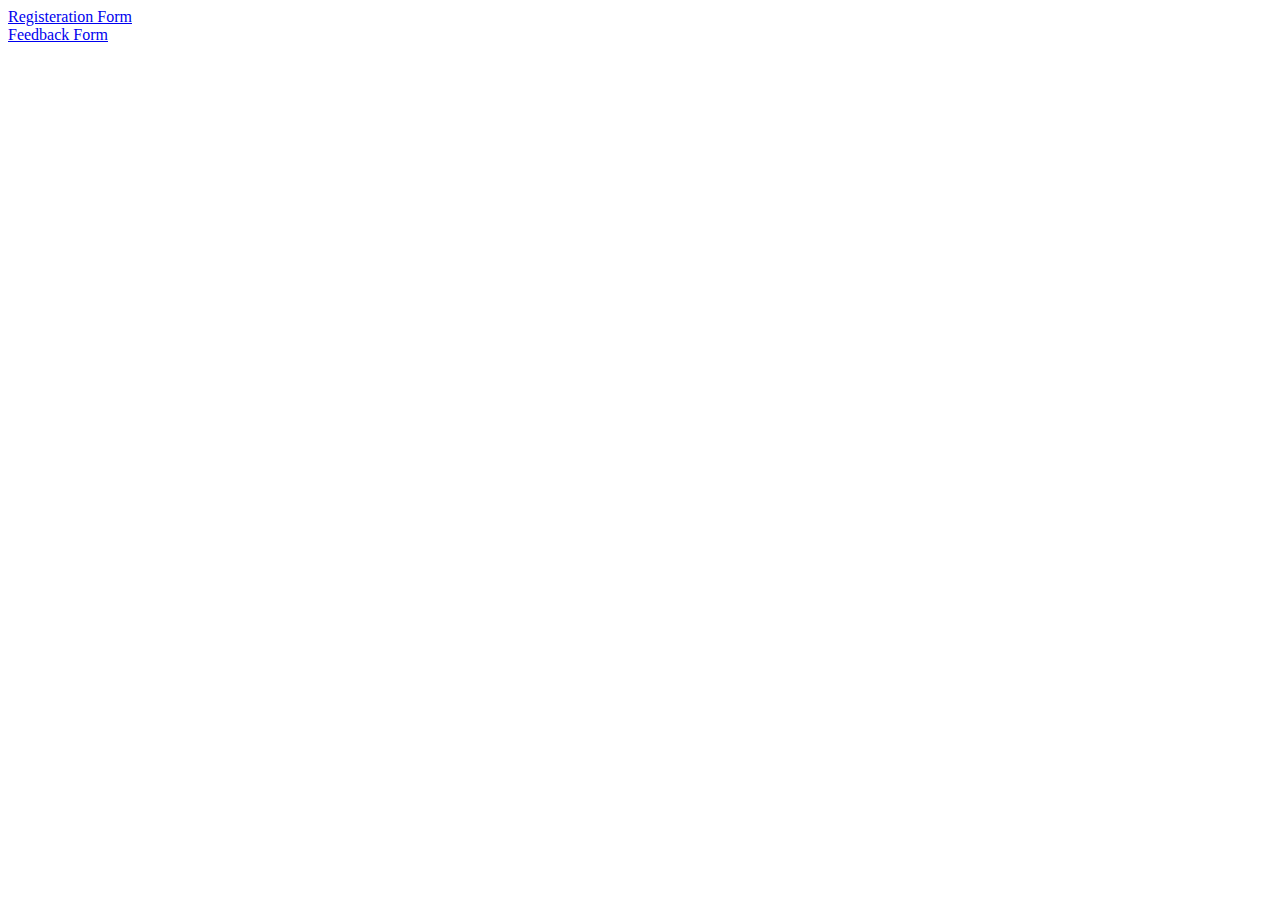
<file: student-management-system-in-html-javascript-and-mysql-main/student-management-system-in-html-javascript-and-mysql-main/public/index.html>
<!DOCTYPE html>
<html lang="en">
<head>
    <meta charset="UTF-8">
    <meta http-equiv="X-UA-Compatible" content="IE=edge">
    <meta name="viewport" content="width=device-width, initial-scale=1.0">
    <title>Document</title>
</head>
<body>
    <a href="./Registeration Form/registeration.html">Registeration Form</a>
    <br>
    <a href="./Feedback Form/feebackform1.html">Feedback Form</a>
</body>
</html>
</file>
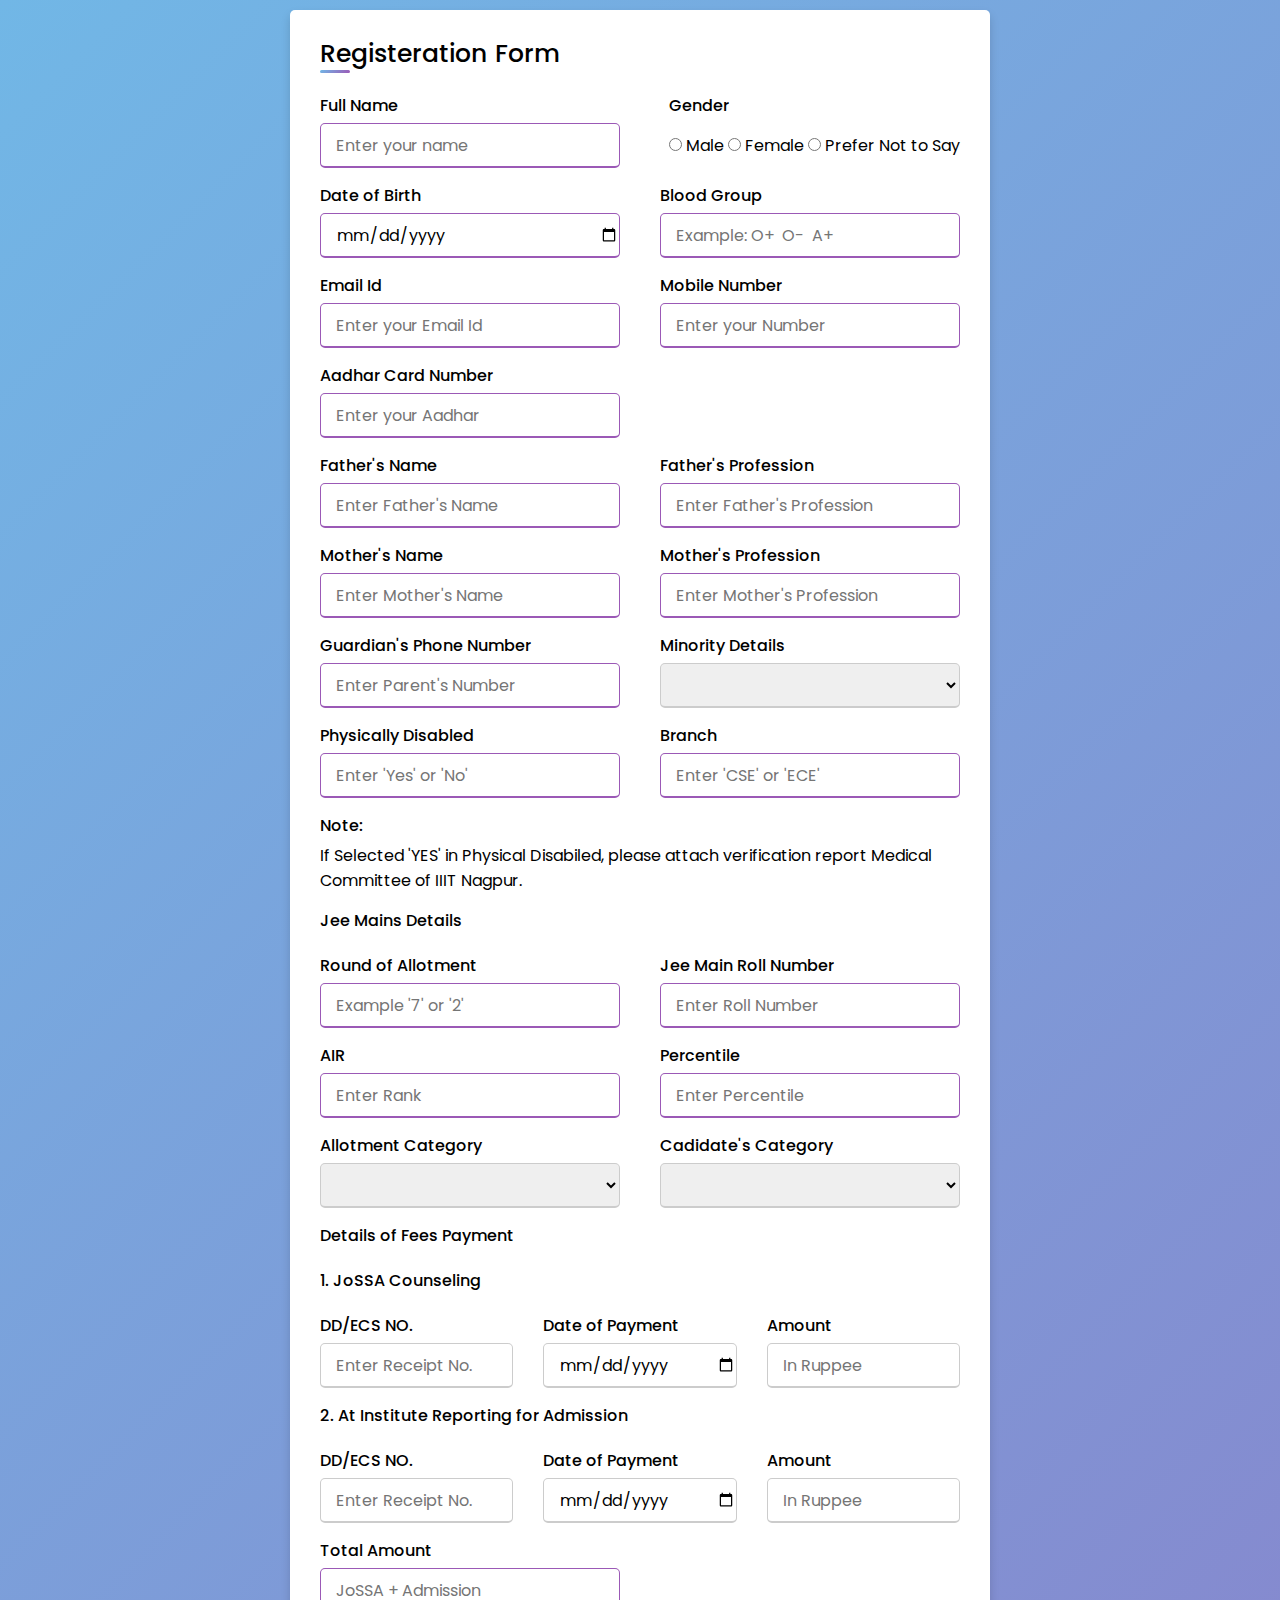
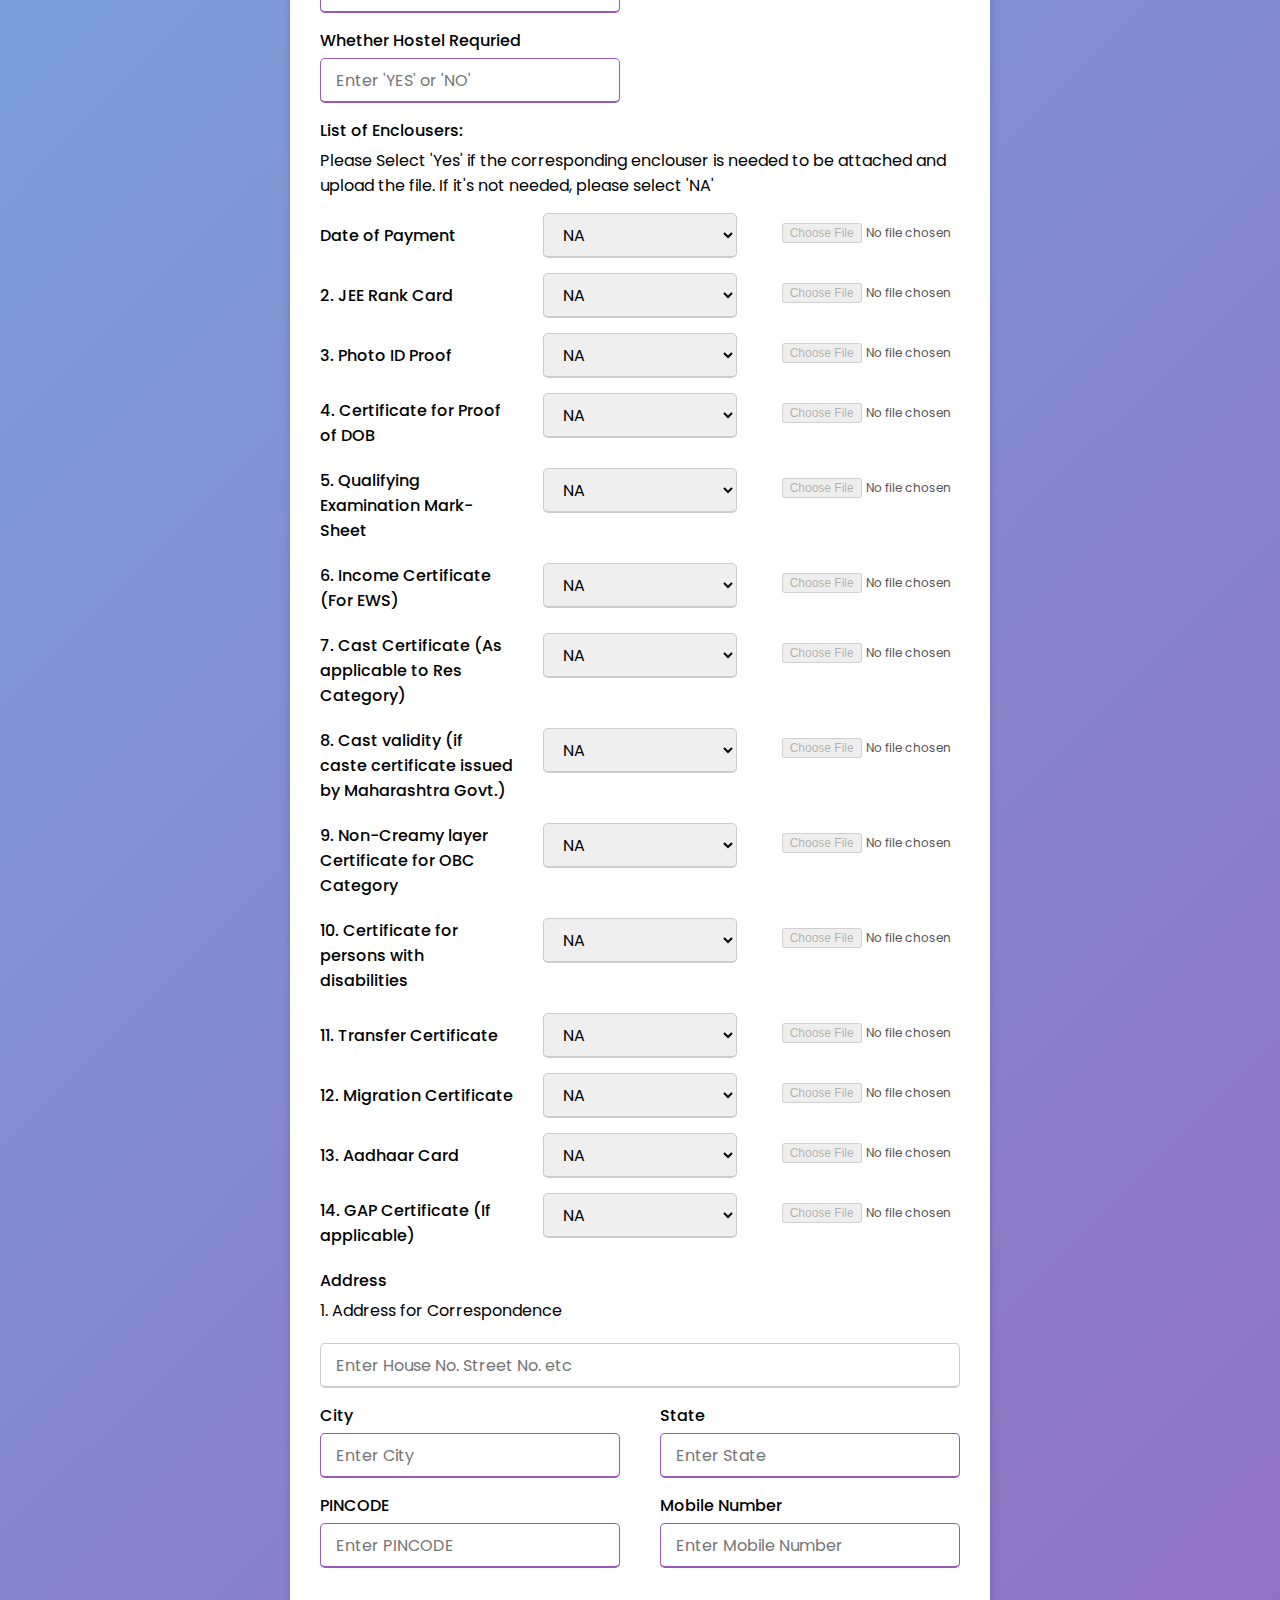
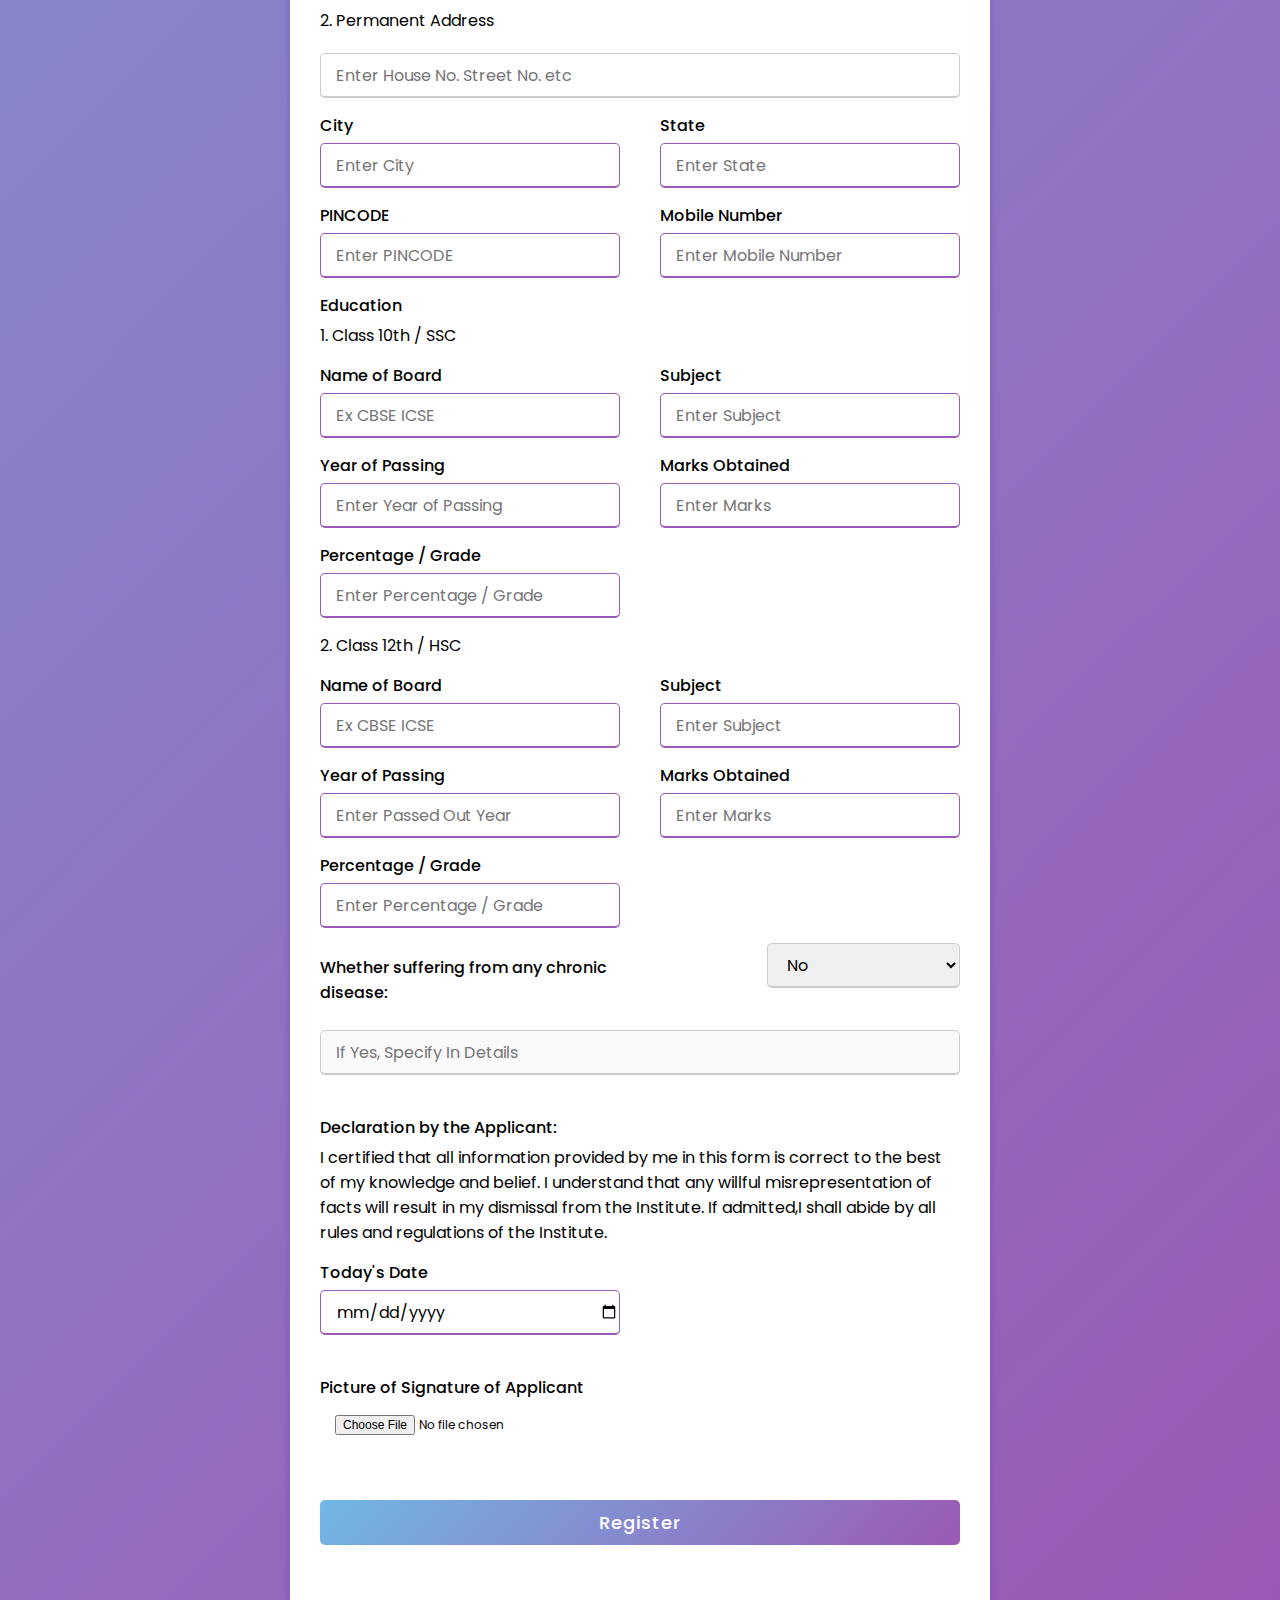
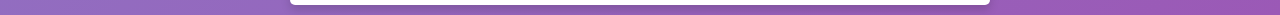
<file: student-management-system-in-html-javascript-and-mysql-main/student-management-system-in-html-javascript-and-mysql-main/dmbs2/public/registration.html>
<!DOCTYPE html>
<html lang="en" dir="ltr">
  <head>
    <meta charset="UTF-8" />
    <link rel="stylesheet" href="style.css" />
    <meta name="viewport" content="width=device-width, initial-scale=1.0" />
  </head>
  <body>
    <div class="container">
      <div class="title">Registeration Form</div>
      <div class="content">
        <form action="/save" method="POST">
          <div class="user-details">
            <div class="input-box">
              <span class="details">Full Name</span>
              <input type="text" name = "ID" placeholder="Enter your name"   />
            </div>

            <div class="gender-details">
              <span class="details">Gender</span>

              <input type="radio" name="gender" value="M" /> Male
              <input type="radio" name="gender" value="F" /> Female
              <input type="radio" name="gender" value="G" /> Prefer Not to Say
            </div>

            <div class="input-box">
              <span class="details">Date of Birth</span>
              <input type="date" placeholder="" id="Date"   />
            </div>

            <div class="input-box">
              <span class="details">Blood Group</span>
              <input type="text" placeholder="Example: O+  O-  A+"   />
            </div>

            <div class="input-box">
              <span class="details">Email Id</span>
              <input type="email" placeholder="Enter your Email Id"   />
            </div>

            <div class="input-box">
              <span class="details">Mobile Number</span>
              <input type="text" placeholder="Enter your Number"   />
            </div>

            <div class="input-box">
              <span class="details">Aadhar Card Number</span>
              <input type="text" placeholder="Enter your Aadhar"   />
            </div>

            <div class="input-box"></div>
            <div class="input-box">
              <span class="details">Father's Name</span>
              <input type="text" placeholder="Enter Father's Name"   />
            </div>
            <div class="input-box">
              <span class="details">Father's Profession</span>
              <input
                type="text"
                placeholder="Enter Father's Profession"
                 
              />
            </div>
            <div class="input-box">
              <span class="details">Mother's Name</span>
              <input type="text" placeholder="Enter Mother's Name"   />
            </div>
            <div class="input-box">
              <span class="details">Mother's Profession</span>
              <input
                type="text"
                placeholder="Enter Mother's Profession"
                 
              />
            </div>
            <div class="input-box">
              <span class="details">Guardian's Phone Number</span>
              <input type="text" placeholder="Enter Parent's Number"   />
            </div>

            <div class="input-box">
              <span class="details">Minority Details</span>
              <select id="Course" name="Courses">
                <option value=""></option>
                <option value="DBMS">Muslim</option>
                <option value="Computer Network">Jain</option>
                <option value="Mathematics">Sikh</option>
                <option value="Mathematics">Christian</option>
                <option value="Mathematics">Not Applicable</option>
              </select>
            </div>
            <div class="input-box">
              <span class="details">Physically Disabled</span>
              <input type="text" placeholder="Enter 'Yes' or 'No'"   />
            </div>
            <div class="input-box">
              <span class="details">Branch</span>
              <input type="text" placeholder="Enter 'CSE' or 'ECE'"   />
            </div>
            <div class="input-box2">
              <span class="details">Note:</span>

              If Selected 'YES' in Physical Disabiled, please attach
              verification report Medical Committee of IIIT Nagpur.
            </div>
            <div class="input-box">
              <span class="details">Jee Mains Details</span>
            </div>

            <div class="input-box"></div>

            <div class="input-box">
              <span class="details">Round of Allotment</span>
              <input type="text" placeholder="Example '7' or '2'"   />
            </div>

            <div class="input-box">
              <span class="details">Jee Main Roll Number</span>
              <input type="text" placeholder="Enter Roll Number"   />
            </div>
            <div class="input-box">
              <span class="details">AIR</span>
              <input type="text" placeholder="Enter Rank"   />
            </div>
            <div class="input-box">
              <span class="details">Percentile</span>
              <input type="text" placeholder="Enter Percentile"   />
            </div>

            <div class="input-box">
              <span class="details">Allotment Category</span>
              <select id="Course" name="Courses">
                <option value=""></option>
                <option value="DBMS">OP</option>
                <option value="Computer Network">SC</option>
                <option value="Mathematics">ST</option>
                <option value="Mathematics">OBC</option>
                <option value="Mathematics">EWS & PD</option>
              </select>
            </div>

            <div class="input-box">
              <span class="details">Cadidate's Category</span>
              <select id="Course" name="Courses">
                <option value=""></option>
                <option value="DBMS">OP</option>
                <option value="Computer Network">SC</option>
                <option value="Mathematics">ST</option>
                <option value="Mathematics">OBC & PD</option>
              </select>
            </div>

            <div class="input-box2">
              <span class="details">Details of Fees Payment</span>
            </div>

            <div class="input-box2">
              <span class="details">1. JoSSA Counseling</span>
            </div>
            <div class="input-box3">
              <span class="details">DD/ECS NO.</span>
              <input type="text" placeholder="Enter Receipt No."   />
            </div>

            <div class="input-box3">
              <span class="details">Date of Payment</span>
              <input type="date" placeholder="" id="Date"   />
            </div>

            <div class="input-box3">
              <span class="details">Amount</span>
              <input type="text" placeholder="In Ruppee"   />
            </div>
            <div class="input-box2">
              <span class="details"
                >2. At Institute Reporting for Admission</span
              >
            </div>
            <div class="input-box3">
              <span class="details">DD/ECS NO.</span>
              <input type="text" placeholder="Enter Receipt No."   />
            </div>

            <div class="input-box3">
              <span class="details">Date of Payment</span>
              <input type="date" placeholder="" id="Date"   />
            </div>

            <div class="input-box3">
              <span class="details">Amount</span>
              <input type="text" placeholder="In Ruppee"   />
            </div>

            <div class="input-box">
              <span class="details">Total Amount </span>
              <input type="text" placeholder="JoSSA + Admission"   />
            </div>

            <div class="input-box"></div>
            <div class="input-box">
              <span class="details">Whether Hostel Requried </span>
              <input type="text" placeholder="Enter 'YES' or 'NO'"   />
            </div>

            <div class="input-box2">
              <span class="details">List of Enclousers:</span>
              Please Select 'Yes' if the corresponding enclouser is needed to be
              attached and upload the file. If it's not needed, please select
              'NA'
            </div>
            <div class="input-box3" style="padding-top: 10px">
              <span class="details">Date of Payment</span>
            </div>
            <div class="input-box3">
              <select id="doc1" name="Documents">
                <option value="0">YES</option>
                <option value="1" selected>NA</option>
              </select>
            </div>

            <div class="input-box3">
              <input type="file" placeholder="" id="updoc1"   disabled />
            </div>

            <div class="input-box3" style="padding-top: 10px">
              <span class="details">2. JEE Rank Card</span>
            </div>
            <div class="input-box3">
              <select id="doc2" name="Documents">
                <option value="0">YES</option>
                <option value="1" selected>NA</option>
              </select>
            </div>
            <div class="input-box3">
              <input type="file" placeholder="" id="updoc2"   disabled />
            </div>

            <div class="input-box3" style="padding-top: 10px">
              <span class="details">3. Photo ID Proof</span>
            </div>
            <div class="input-box3">
              <select id="doc3" name="Documents">
                <option value="0">YES</option>
                <option value="1" selected>NA</option>
              </select>
            </div>
            <div class="input-box3">
              <input type="file" placeholder="" id="updoc3"   disabled />
            </div>

            <div class="input-box3" style="padding-top: 5px">
              <span class="details">4. Certificate for Proof of DOB</span>
            </div>
            <div class="input-box3">
              <select id="doc4" name="Documents">
                <option value="0">YES</option>
                <option value="1" selected>NA</option>
              </select>
            </div>
            <div class="input-box3">
              <input type="file" placeholder="" id="updoc4"   disabled />
            </div>

            <div class="input-box3" style="padding-top: 0px">
              <span class="details">5. Qualifying Examination Mark-Sheet</span>
            </div>
            <div class="input-box3">
              <select id="doc5" name="Documents">
                <option value="0">YES</option>
                <option value="1" selected>NA</option>
              </select>
            </div>
            <div class="input-box3">
              <input type="file" placeholder="" id="updoc5"   disabled />
            </div>

            <div class="input-box3" style="padding-top: 0px">
              <span class="details">6. Income Certificate (For EWS)</span>
            </div>
            <div class="input-box3">
              <select id="doc6" name="Documents">
                <option value="0">YES</option>
                <option value="1" selected>NA</option>
              </select>
            </div>
            <div class="input-box3">
              <input type="file" placeholder="" id="updoc6"   disabled />
            </div>

            <div class="input-box3" style="padding-top: 0px">
              <span class="details"
                >7. Cast Certificate (As applicable to Res Category)</span
              >
            </div>
            <div class="input-box3">
              <select id="doc7" name="Documents">
                <option value="0">YES</option>
                <option value="1" selected>NA</option>
              </select>
            </div>
            <div class="input-box3">
              <input type="file" placeholder="" id="updoc7"   disabled />
            </div>

            <div class="input-box3" style="padding-top: 0px">
              <span class="details"
                >8. Cast validity (if caste certificate issued by Maharashtra
                Govt.)</span
              >
            </div>
            <div class="input-box3">
              <select id="doc8" name="Documents">
                <option value="0">YES</option>
                <option value="1" selected>NA</option>
              </select>
            </div>
            <div class="input-box3">
              <input type="file" placeholder="" id="updoc8"   disabled />
            </div>

            <div class="input-box3" style="padding-top: 0px">
              <span class="details"
                >9. Non-Creamy layer Certificate for OBC Category</span
              >
            </div>
            <div class="input-box3">
              <select id="doc9" name="Documents">
                <option value="0">YES</option>
                <option value="1" selected>NA</option>
              </select>
            </div>
            <div class="input-box3">
              <input type="file" placeholder="" id="updoc9"   disabled />
            </div>

            <div class="input-box3" style="padding-top: 0px">
              <span class="details"
                >10. Certificate for persons with disabilities</span
              >
            </div>
            <div class="input-box3">
              <select id="doc10" name="Documents">
                <option value="0">YES</option>
                <option value="1" selected>NA</option>
              </select>
            </div>
            <div class="input-box3">
              <input
                type="file"
                placeholder=""
                id="updoc10"
                 
                disabled
              />
            </div>

            <div class="input-box3" style="padding-top: 10px">
              <span class="details">11. Transfer Certificate</span>
            </div>
            <div class="input-box3">
              <select id="doc11" name="Documents">
                <option value="0">YES</option>
                <option value="1" selected>NA</option>
              </select>
            </div>
            <div class="input-box3">
              <input
                type="file"
                placeholder=""
                id="updoc11"
                 
                disabled
              />
            </div>

            <div class="input-box3" style="padding-top: 10px">
              <span class="details">12. Migration Certificate</span>
            </div>
            <div class="input-box3">
              <select id="doc12" name="Documents">
                <option value="0">YES</option>
                <option value="1" selected>NA</option>
              </select>
            </div>
            <div class="input-box3">
              <input
                type="file"
                placeholder=""
                id="updoc12"
                 
                disabled
              />
            </div>

            <div class="input-box3" style="padding-top: 10px">
              <span class="details">13. Aadhaar Card</span>
            </div>
            <div class="input-box3">
              <select id="doc13" name="Documents">
                <option value="0">YES</option>
                <option value="1" selected>NA</option>
              </select>
            </div>
            <div class="input-box3">
              <input
                type="file"
                placeholder=""
                id="updoc13"
                 
                disabled
              />
            </div>

            <div class="input-box3" style="padding-top: 5px">
              <span class="details">14. GAP Certificate (If applicable)</span>
            </div>
            <div class="input-box3">
              <select id="doc14" name="Documents">
                <option value="0">YES</option>
                <option value="1" selected>NA</option>
              </select>
            </div>
            <div class="input-box3">
              <input
                type="file"
                placeholder=""
                id="updoc14"
                 
                disabled
              />
            </div>

            <div class="input-box2">
              <span class="details">Address</span>
              1. Address for Correspondence
            </div>

            <div class="input-box2">
              <span class="details"></span>
              <input
                type="text"
                placeholder="Enter House No. Street No. etc"
                 
              />
            </div>

            <div class="input-box">
              <span class="details">City</span>
              <input type="text" placeholder="Enter City"   />
            </div>
            <div class="input-box">
              <span class="details">State</span>
              <input type="text" placeholder="Enter State"   />
            </div>

            <div class="input-box">
              <span class="details">PINCODE</span>
              <input type="text" placeholder="Enter PINCODE"   />
            </div>

            <div class="input-box">
              <span class="details">Mobile Number</span>
              <input type="text" placeholder="Enter Mobile Number"   />
            </div>

            <div class="input-box2">
              <br />
              2. Permanent Address
            </div>

            <div class="input-box2">
              <span class="details"></span>
              <input
                type="text"
                placeholder="Enter House No. Street No. etc"
                 
              />
            </div>

            <div class="input-box">
              <span class="details">City</span>
              <input type="text" placeholder="Enter City"   />
            </div>
            <div class="input-box">
              <span class="details">State</span>
              <input type="text" placeholder="Enter State"   />
            </div>

            <div class="input-box">
              <span class="details">PINCODE</span>
              <input type="text" placeholder="Enter PINCODE"   />
            </div>

            <div class="input-box">
              <span class="details">Mobile Number</span>
              <input type="text" placeholder="Enter Mobile Number"   />
            </div>

            <div class="input-box2">
              <span class="details">Education</span>
              1. Class 10th / SSC
            </div>

            <div class="input-box">
              <span class="details">Name of Board</span>
              <input type="text" placeholder="Ex CBSE ICSE"   />
            </div>
            <div class="input-box">
              <span class="details">Subject</span>
              <input type="text" placeholder="Enter Subject"   />
            </div>

            <div class="input-box">
              <span class="details">Year of Passing</span>
              <input type="text" placeholder="Enter Year of Passing"   />
            </div>

            <div class="input-box">
              <span class="details">Marks Obtained</span>
              <input type="text" placeholder="Enter Marks"   />
            </div>

            <div class="input-box">
              <span class="details">Percentage / Grade</span>
              <input
                type="text"
                placeholder="Enter Percentage / Grade"
                 
              />
            </div>
            <br />
            <div class="input-box2">2. Class 12th / HSC</div>

            <div class="input-box">
              <span class="details">Name of Board</span>
              <input type="text" placeholder="Ex CBSE ICSE"   />
            </div>
            <div class="input-box">
              <span class="details">Subject</span>
              <input type="text" placeholder="Enter Subject"   />
            </div>

            <div class="input-box">
              <span class="details">Year of Passing</span>
              <input type="text" placeholder="Enter Passed Out Year"   />
            </div>

            <div class="input-box">
              <span class="details">Marks Obtained</span>
              <input type="text" placeholder="Enter Marks"   />
            </div>

            <div class="input-box">
              <span class="details">Percentage / Grade</span>
              <input
                type="text"
                placeholder="Enter Percentage / Grade"
                 
              />
            </div>

            <div class="input-box"></div>

            <div class="input-box">
              <span class="details" style="padding-top: 12px"
                >Whether suffering from any chronic disease:</span
              >
            </div>
            <div class="input-box3">
              <select id="Disease" name="Documents">
                <option value="0">YES</option>
                <option value="1" selected>No</option>
              </select>
            </div>

            <div class="input-box2">
              <span class="details"></span>
              <input
                type="text"
                placeholder="If Yes, Specify In Details"
                id="disSpe"
                 
                disabled
              />
            </div>

            <div class="input-box2">
              <br />
              <span class="details">Declaration by the Applicant:</span>
              I certified that all information provided by me in this form is
              correct to the best of my knowledge and belief. I understand that
              any willful misrepresentation of facts will result in my dismissal
              from the Institute. If admitted,I shall abide by all rules and
              regulations of the Institute.
            </div>

            <div class="input-box">
              <span class="details">Today's Date</span>
              <input type="date" placeholder="Enter Father's Name"   />
            </div>

            <div class="input-box3"></div>

            <div class="input-box">
              <br />
              <span class="details">Picture of Signature of Applicant</span>
              <input type="file" placeholder="" id="sig"   />
            </div>
          </div>

          <div class="button">
            <input type="submit" value="Register"  />
          </div>
        </form>
      </div>
    </div>
<!-- <script>
  
function func1(){
    console.log("raj");
} -->
</script>
    <script>
      let input = document.querySelector("#doc1");
      let button = document.querySelector("#updoc1");
      button.disabled = true;
      input.addEventListener("change", stateHandle);
      function stateHandle() {
        if (document.querySelector("#doc1").value === "1") {
          button.disabled = true;
        } else {
          button.disabled = false;
        }
      }

      let input1 = document.querySelector("#doc2");
      let button1 = document.querySelector("#updoc2");
      button1.disabled = true;
      input1.addEventListener("change", stateHandle1);
      function stateHandle1() {
        if (document.querySelector("#doc2").value === "1") {
          button1.disabled = true;
        } else {
          button1.disabled = false;
        }
      }

      let input3 = document.querySelector("#doc3");
      let button3 = document.querySelector("#updoc3");
      button3.disabled = true;
      input3.addEventListener("change", stateHandle3);
      function stateHandle3() {
        if (document.querySelector("#doc3").value === "1") {
          button3.disabled = true;
        } else {
          button3.disabled = false;
        }
      }

      let input4 = document.querySelector("#doc4");
      let button4 = document.querySelector("#updoc4");
      button4.disabled = true;
      input4.addEventListener("change", stateHandle4);
      function stateHandle4() {
        if (document.querySelector("#doc4").value === "1") {
          button4.disabled = true;
        } else {
          button4.disabled = false;
        }
      }

      let input5 = document.querySelector("#doc5");
      let button5 = document.querySelector("#updoc5");
      button5.disabled = true;
      input5.addEventListener("change", stateHandle5);
      function stateHandle5() {
        if (document.querySelector("#doc5").value === "1") {
          button5.disabled = true;
        } else {
          button5.disabled = false;
        }
      }

      let input6 = document.querySelector("#doc6");
      let button6 = document.querySelector("#updoc6");
      button6.disabled = true;
      input6.addEventListener("change", stateHandle6);
      function stateHandle6() {
        if (document.querySelector("#doc6").value === "1") {
          button6.disabled = true;
        } else {
          button6.disabled = false;
        }
      }

      let input7 = document.querySelector("#doc7");
      let button7 = document.querySelector("#updoc7");
      button7.disabled = true;
      input7.addEventListener("change", stateHandle7);
      function stateHandle7() {
        if (document.querySelector("#doc7").value === "1") {
          button7.disabled = true;
        } else {
          button7.disabled = false;
        }
      }

      let input8 = document.querySelector("#doc8");
      let button8 = document.querySelector("#updoc8");
      button8.disabled = true;
      input8.addEventListener("change", stateHandle8);
      function stateHandle8() {
        if (document.querySelector("#doc8").value === "1") {
          button8.disabled = true;
        } else {
          button8.disabled = false;
        }
      }

      let input9 = document.querySelector("#doc9");
      let button9 = document.querySelector("#updoc9");
      button9.disabled = true;
      input9.addEventListener("change", stateHandle9);
      function stateHandle9() {
        if (document.querySelector("#doc9").value === "1") {
          button9.disabled = true;
        } else {
          button9.disabled = false;
        }
      }

      let input10 = document.querySelector("#doc10");
      let button10 = document.querySelector("#updoc10");
      button10.disabled = true;
      input10.addEventListener("change", stateHandle10);
      function stateHandle10() {
        if (document.querySelector("#doc10").value === "1") {
          button10.disabled = true;
        } else {
          button10.disabled = false;
        }
      }

      let input11 = document.querySelector("#doc11");
      let button11 = document.querySelector("#updoc11");
      button11.disabled = true;
      input11.addEventListener("change", stateHandle11);
      function stateHandle11() {
        if (document.querySelector("#doc11").value === "1") {
          button11.disabled = true;
        } else {
          button11.disabled = false;
        }
      }

      let input12 = document.querySelector("#doc12");
      let button12 = document.querySelector("#updoc12");
      button12.disabled = true;
      input12.addEventListener("change", stateHandle12);
      function stateHandle12() {
        if (document.querySelector("#doc12").value === "1") {
          button12.disabled = true;
        } else {
          button12.disabled = false;
        }
      }

      let input13 = document.querySelector("#doc13");
      let button13 = document.querySelector("#updoc13");
      button13.disabled = true;
      input13.addEventListener("change", stateHandle13);
      function stateHandle13() {
        if (document.querySelector("#doc13").value === "1") {
          button13.disabled = true;
        } else {
          button13.disabled = false;
        }
      }

      let input14 = document.querySelector("#doc14");
      let button14 = document.querySelector("#updoc14");
      button14.disabled = true;
      input14.addEventListener("change", stateHandle14);
      function stateHandle14() {
        if (document.querySelector("#doc14").value === "1") {
          button14.disabled = true;
        } else {
          button14.disabled = false;
        }
      }

      let input15 = document.querySelector("#Disease");
      let button15 = document.querySelector("#disSpe");
      button15.disabled = true;
      input15.addEventListener("change", stateHandle15);
      function stateHandle15() {
        if (document.querySelector("#Disease").value === "1") {
          button15.disabled = true;
        } else {
          button15.disabled = false;
        }
      }
    </script>
  </body>
</html>
</file>
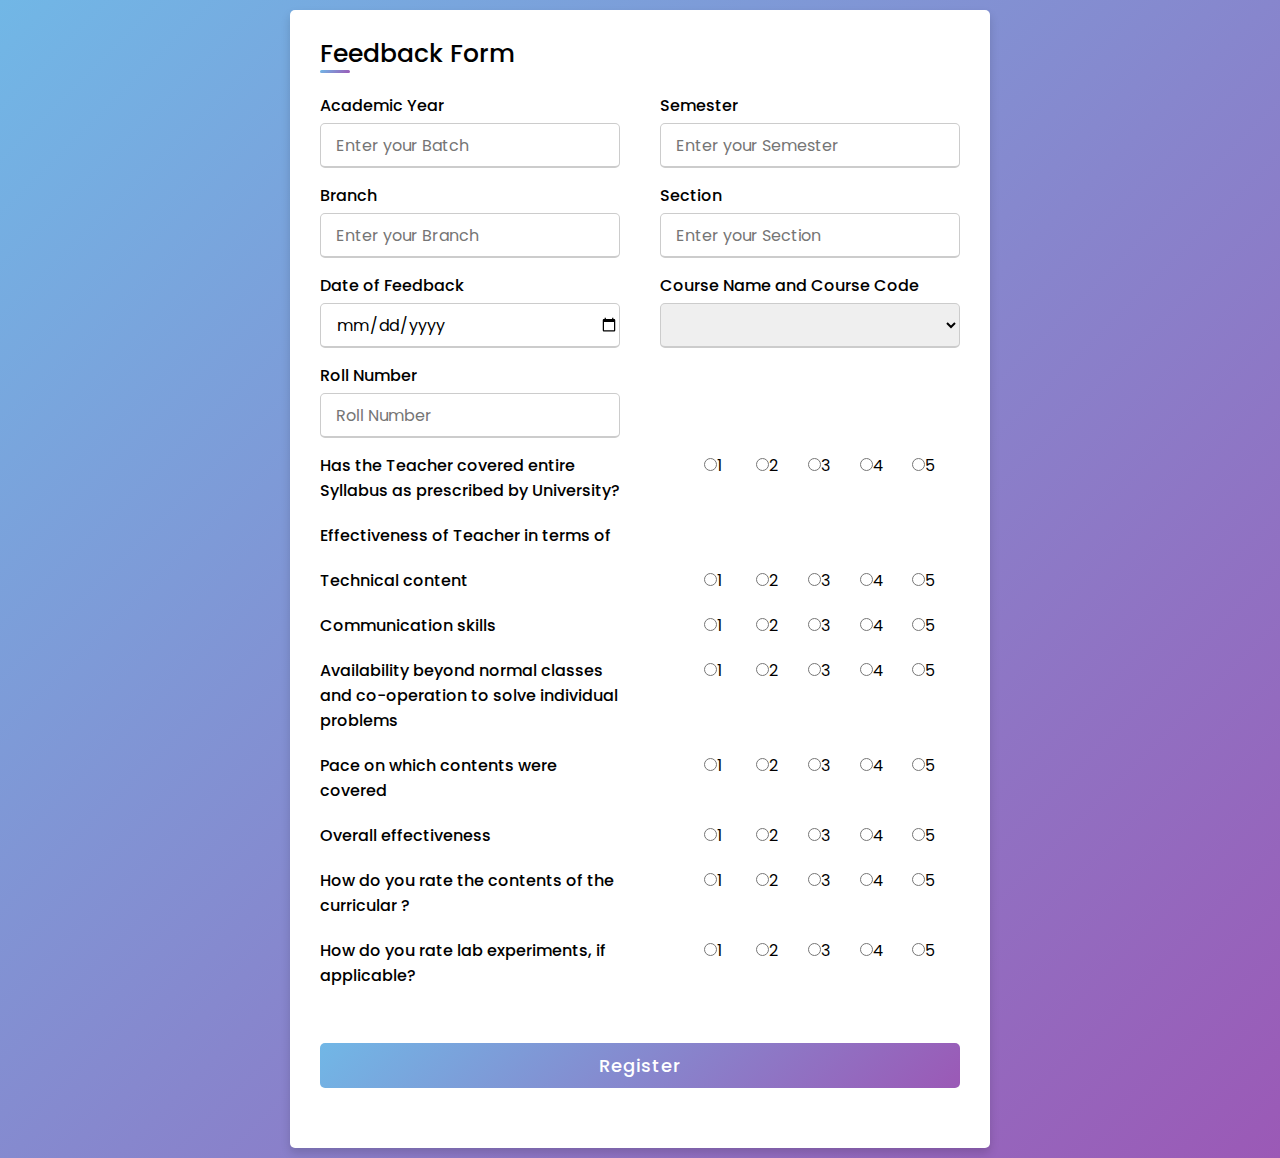
<file: student-management-system-in-html-javascript-and-mysql-main/student-management-system-in-html-javascript-and-mysql-main/public/Feedback Form/feebackform1.html>
<!DOCTYPE html>
<html lang="en" dir="ltr">
  <head>
    <meta charset="UTF-8">

    <link rel="stylesheet" href="../css/style.css">
     <meta name="viewport" content="width=device-width, initial-scale=1.0">
   </head>
<body>
  <div class="container">
    <div class="title">Feedback Form</div>
    <div class="content">
      <form action="/newfeedback" method="POST">
        <div class="user-details">
          <div class="input-box">
            <span class="details">Academic Year</span>
            <input type="text" placeholder="Enter your Batch" id="AY"  name="Year" required>
          </div>
          <div class="input-box">
            <span class="details">Semester</span>
            <input type="number" placeholder="Enter your Semester" id="Sem"  name="Sem" required>
          </div>
          <div class="input-box">
            <span class="details">Branch</span>
            <input type="text" placeholder="Enter your Branch" id="Branch"  name="Branch" required>
          </div>
          <div class="input-box">
            <span class="details">Section</span>
            <input type="text" placeholder="Enter your Section" id="Section"  name="Sec" required>
          </div>
          <div class="input-box">
            <span class="details">Date of Feedback</span>
            <input type="date" placeholder="" id="Date"  name="Date" required>
          </div>

          <div class="input-box">
            <span class="details">Course Name and Course Code</span>
            <select id="Course" name="Courses" required>
              <option value=""></option>
              <option value="DBMS">DBMS</optsion>
              <option value="Computer Network">Computer Network</option>
              <option value="Mathematics">Mathematics</option>
            </select>
          </div>
          <div class="input-box">
            <span class="details">Roll Number</span>
            <input type="number" placeholder="Roll Number"  name="Roll" required>
          </div>
          <div class="input-box">

          </div>

          <div class="input-box">
            <span class="details"
              >Has the Teacher covered entire Syllabus as prescribed by
              University?</span
            >
          </div>

          <div class="gender-details">
            <span class="option">          <input type="radio" name="Q1" value="1" required/>1</span>
            <span class="option">          <input type="radio" name="Q1" value="2" />2</span>
            <span class="option">          <input type="radio" name="Q1" value="3"/>3</span>
            <span class="option">          <input type="radio" name="Q1" value="4"/>4</span>
            <span class="option">          <input type="radio" name="Q1" value="5"/>5</span>
                    </div>

          <div class="input-box">
            <span class="details">Effectiveness of Teacher in terms of</span>
          </div>
          <div class="input-box">
            <span class="details"></span>
          </div>

          <div class="input-box">
            <span class="details">Technical content</span>
          </div>
          <div class="gender-details">
            <span class="option">          <input type="radio" name="Q21" value="1" required/>1</span>
            <span class="option">          <input type="radio" name="Q21" value="1"/>2</span>
            <span class="option">          <input type="radio" name="Q21" value="1"/>3</span>
            <span class="option">          <input type="radio" name="Q21" value="1"/>4</span>
            <span class="option">          <input type="radio" name="Q21" value="1"/>5</span>
                    </div>
          <div class="input-box">
            <span class="details">Communication skills</span>
          </div>
          <div class="gender-details">
            <span class="option">          <input type="radio" name="Q22" value="1" required/>1</span>
            <span class="option">          <input type="radio" name="Q22" value="2"/>2</span>
            <span class="option">          <input type="radio" name="Q22" value="3"/>3</span>
            <span class="option">          <input type="radio" name="Q22" value="4"/>4</span>
            <span class="option">          <input type="radio" name="Q22" value="5"/>5</span>
                    </div>
          <div class="input-box">
            <span class="details"
              >Availability beyond normal classes and co-operation to solve
              individual problems</span
            >
          </div>
          <div class="gender-details">
            <span class="option">          <input type="radio" name="Q23" value="1" required/>1</span>
            <span class="option">          <input type="radio" name="Q23" value="2"/>2</span>
            <span class="option">          <input type="radio" name="Q23" value="3"/>3</span>
            <span class="option">          <input type="radio" name="Q23" value="4"/>4</span>
            <span class="option">          <input type="radio" name="Q23" value="5"/>5</span>
                    </div>

          <div class="input-box">
            <span class="details">Pace on which contents were covered</span>
          </div>
          <div class="gender-details">
            <span class="option">          <input type="radio" name="Q24" value="1" required/>1</span>
            <span class="option">          <input type="radio" name="Q24" value="2"/>2</span>
            <span class="option">          <input type="radio" name="Q24" value="3"/>3</span>
            <span class="option">          <input type="radio" name="Q24" value="4"/>4</span>
            <span class="option">          <input type="radio" name="Q24" value="5"/>5</span>
                    </div>

          <div class="input-box">
            <span class="details">Overall effectiveness</span>
          </div>
          <div class="gender-details">
            <span class="option">          <input type="radio" name="Q25" value="1" required/>1</span>
            <span class="option">          <input type="radio" name="Q25" value="2"/>2</span>
            <span class="option">          <input type="radio" name="Q25" value="3"/>3</span>
            <span class="option">          <input type="radio" name="Q25" value="4"/>4</span>
            <span class="option">          <input type="radio" name="Q25" value="5"/>5</span>
                    </div>

          <div class="input-box">
            <span class="details"
              >How do you rate the contents of the curricular ?</span
            >
          </div>
          <div class="gender-details">
            <span class="option">          <input type="radio" name="Q3" value="1" required/>1</span>
            <span class="option">          <input type="radio" name="Q3" value="2" />2</span>
            <span class="option">          <input type="radio" name="Q3" value="3" />3</span>
            <span class="option">          <input type="radio" name="Q3" value="4" />4</span>
            <span class="option">          <input type="radio" name="Q3" value="5" />5</span>
                    </div>

          <div class="input-box">
            <span class="details"
              >How do you rate lab experiments, if applicable?</span
            >
          </div>
          <div class="gender-details">
            <span class="option">          <input type="radio" name="Q4" value="1" required/>1</span>
            <span class="option">          <input type="radio" name="Q4" value="2"/>2</span>
            <span class="option">          <input type="radio" name="Q4" value="3"/>3</span>
            <span class="option">          <input type="radio" name="Q4" value="4"/>4</span>
            <span class="option">          <input type="radio" name="Q4" value="5"/>5</span>
                    </div>

        </div>



        <div class="button">
          <input type="submit" value="Register" onclick="getData()">
        </div>
      </form>
    </div>
  </div>
  <script>
    function getData()
    {
        //gettting the values
        var year = document.getElementById("AY").value;
        var sem = document.getElementById("Sem").value;
        var branch = document.getElementById("Branch").value;
        var section = document.getElementById("Section").value;
        var date = document.getElementById("Date").value;
        var course = document.getElementById("Course").value;


        // var email = document.getElementById("email").value;
        // var password= document.getElementById("password").value; 
        // var telephone= document.getElementById("telephone").value; 
        // var mobile= document.getElementById("mobile").value; 
        //saving the values in local storage
        localStorage.setItem("year", year);
        localStorage.setItem("sem", sem);
        localStorage.setItem("branch", branch);
        localStorage.setItem("section", section);
        localStorage.setItem("date", date);
        localStorage.setItem("course", course);

        // localStorage.setItem("txtValue1", password);
        // localStorage.setItem("txtValue2", mobile);
        // localStorage.setItem("txtValue3", telephone);   
    }
        </script>
</body>
</html>
</file>
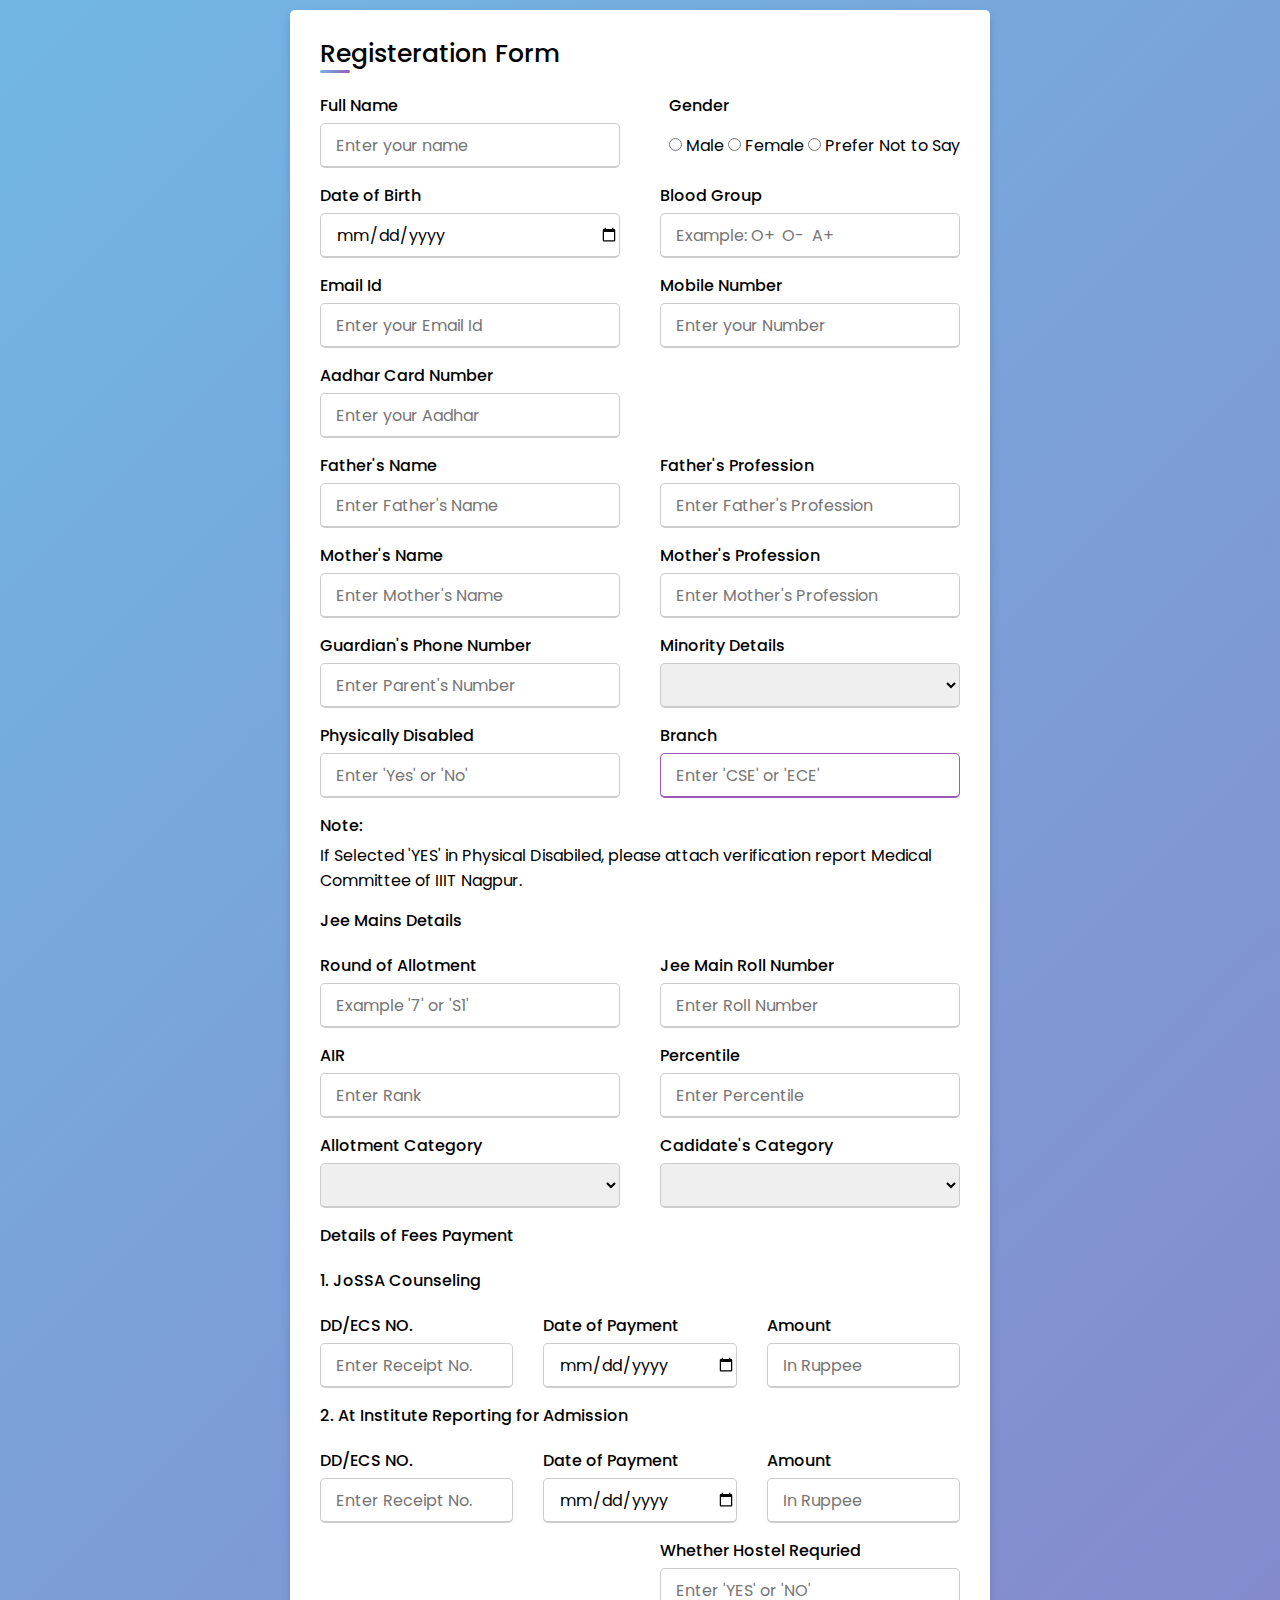
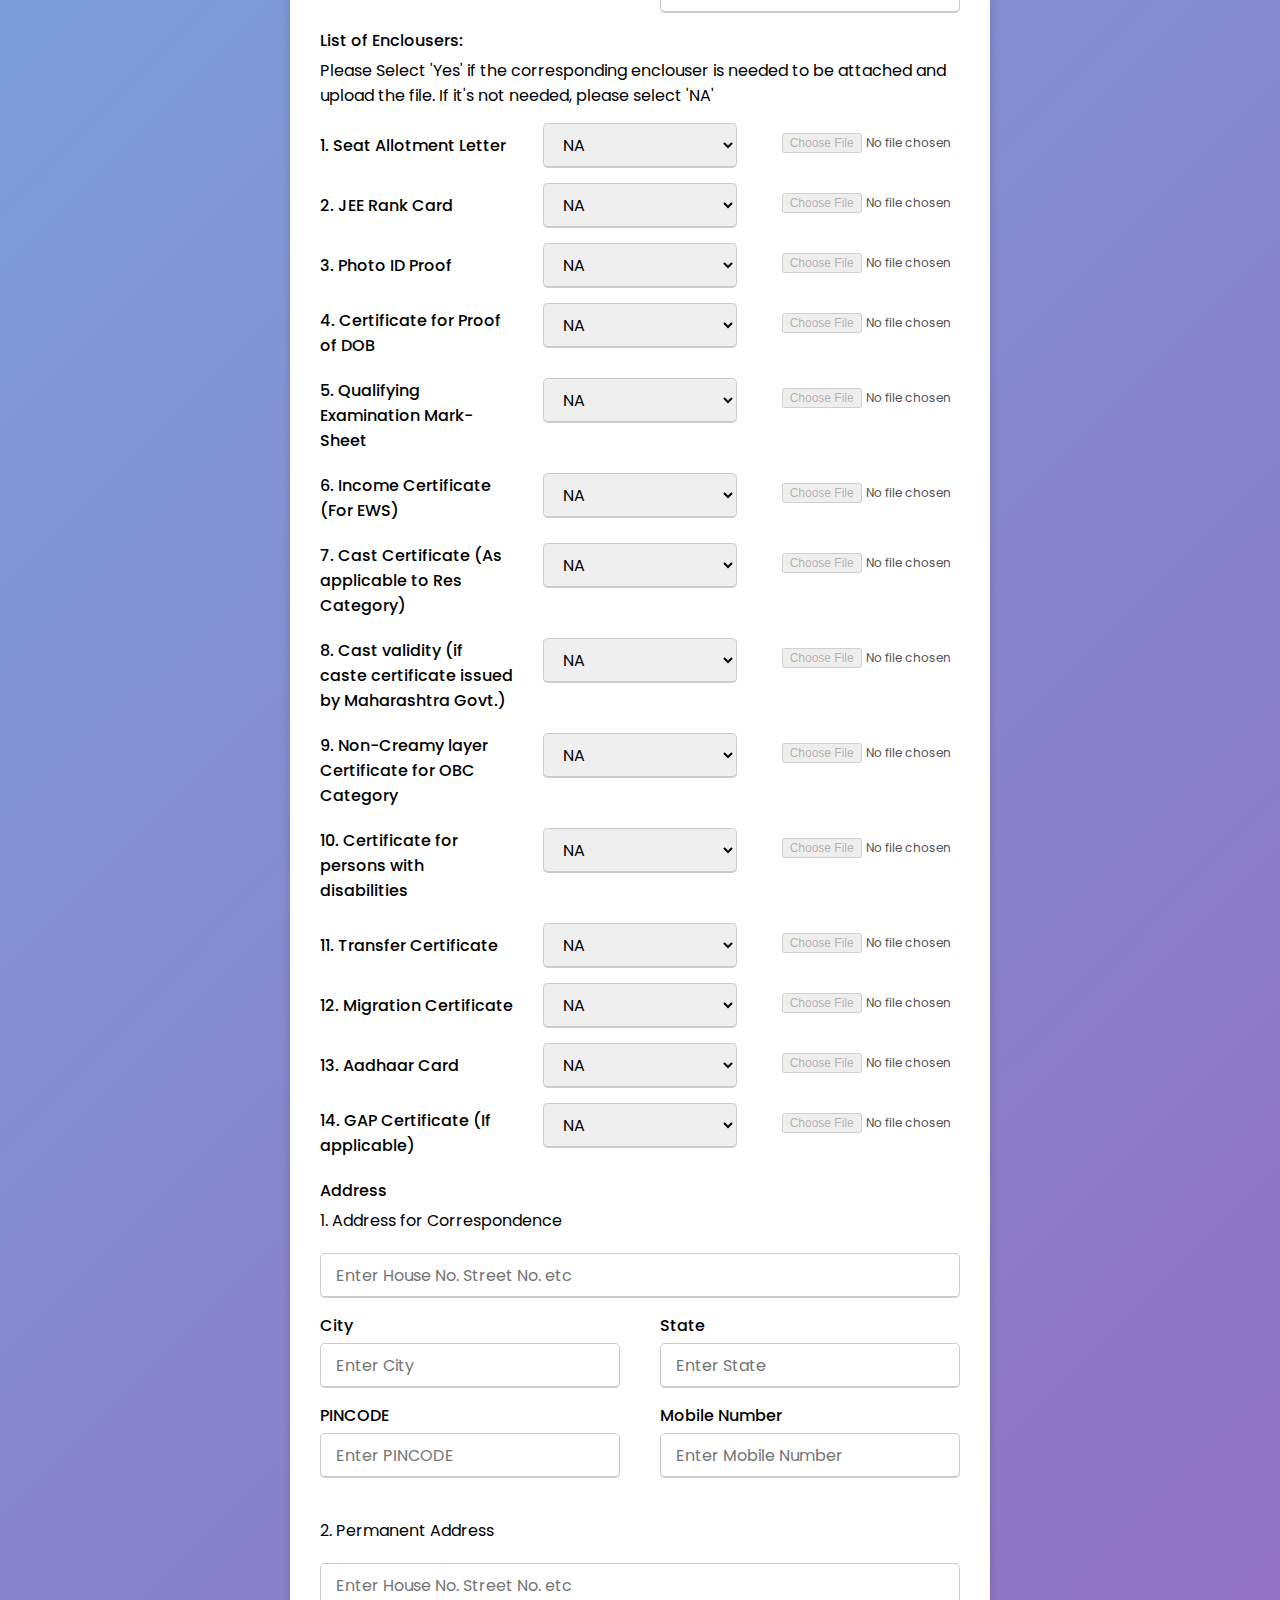
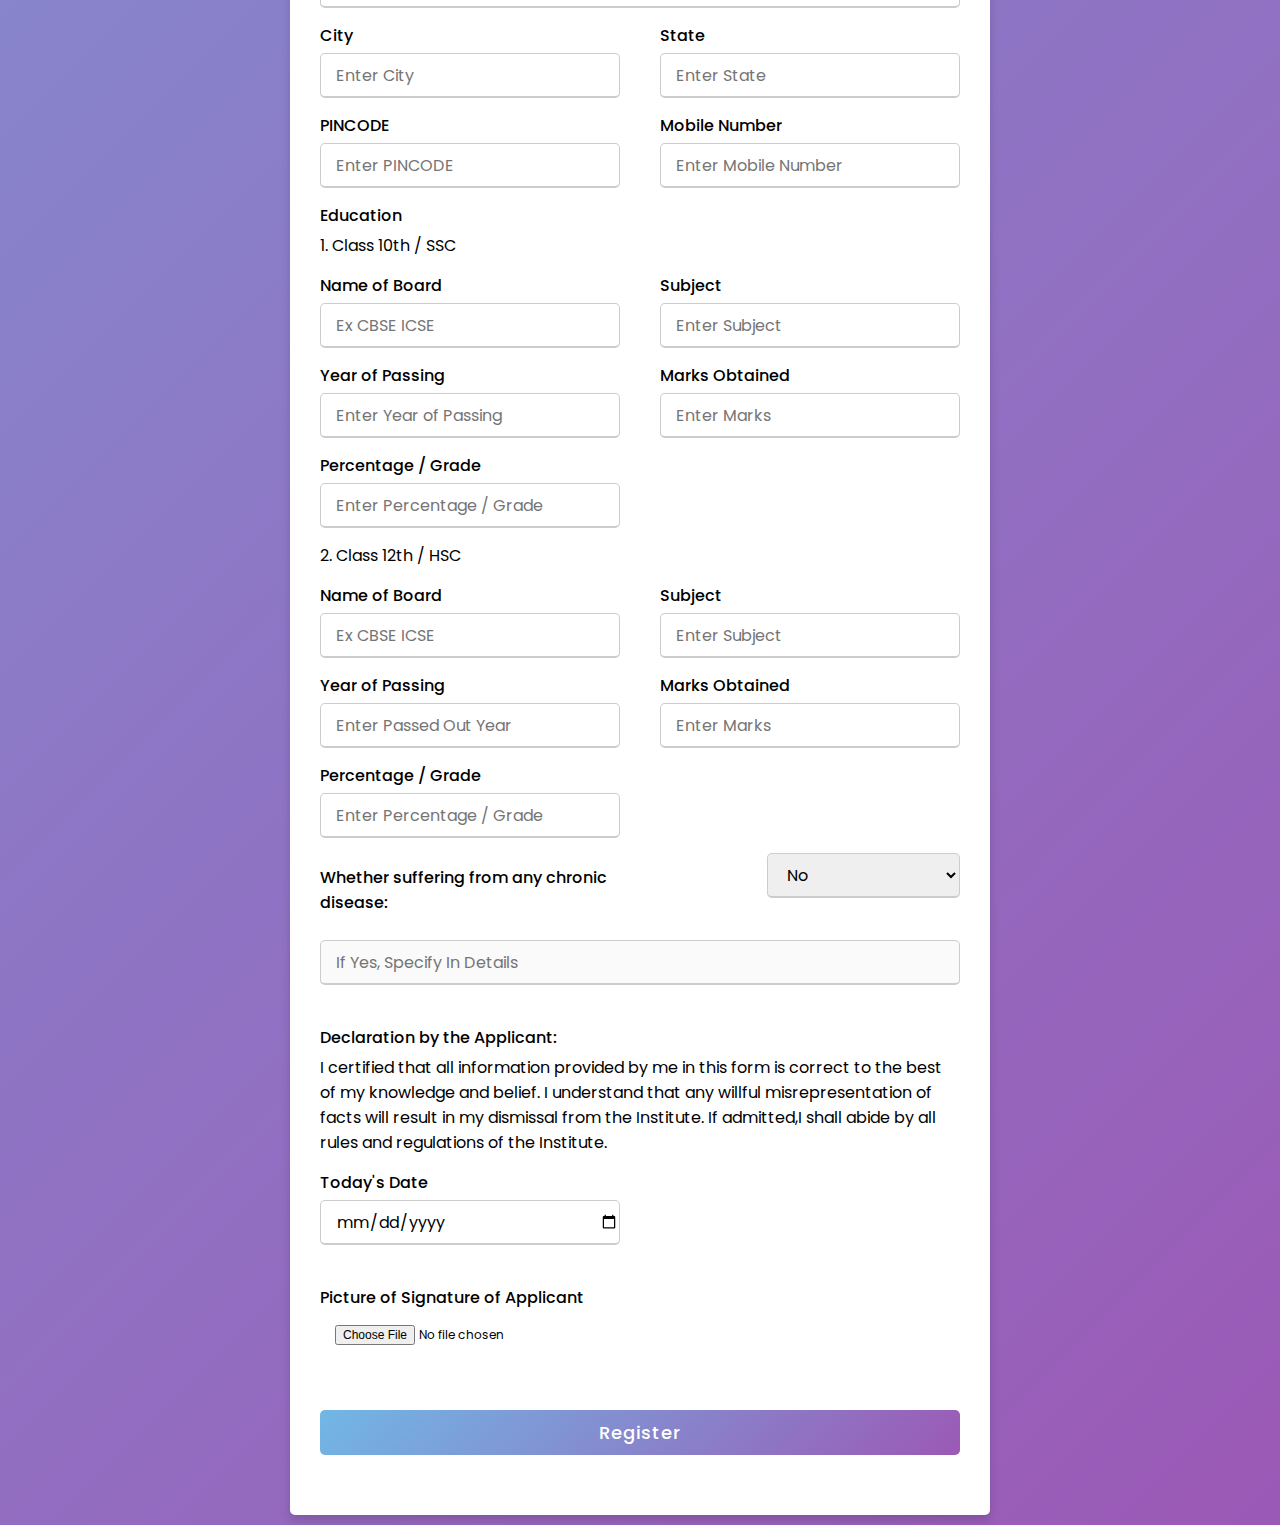
<file: student-management-system-in-html-javascript-and-mysql-main/student-management-system-in-html-javascript-and-mysql-main/public/Registeration Form/registeration.html>
<!DOCTYPE html>
<html lang="en" dir="ltr">
  <head>
    <meta charset="UTF-8" />
    <link rel="stylesheet" href="../css/style.css" />
    <meta name="viewport" content="width=device-width, initial-scale=1.0" />
  </head>
  <body>
    <div class="container">
      <div class="title">Registeration Form</div>
      <div class="content">
        <form action="/save" method="POST" >
          <div class="user-details">
            <div class="input-box">
              <span class="details">Full Name</span>
              <input type="text" name = "fname" placeholder="Enter your name"  required  />
            </div>

            <div class="gender-details">
              <span class="details">Gender</span>

              <input type="radio" name="gender" value="M" required/> Male
              <input type="radio" name="gender" value="F" /> Female
              <input type="radio" name="gender" value="G" /> Prefer Not to Say
            </div>

            <div class="input-box">
              <span class="details">Date of Birth</span>
              <input type="date" placeholder="" id="Date" name="dob" required  />
            </div>

            <div class="input-box">
              <span class="details">Blood Group</span>
              <input type="text" placeholder="Example: O+  O-  A+"  name="bloodgrp" required/>
            </div>

            <div class="input-box">
              <span class="details">Email Id</span>
              <input type="email" placeholder="Enter your Email Id" name="email"  required/>
            </div>

            <div class="input-box">
              <span class="details">Mobile Number</span>
              <input type="text" placeholder="Enter your Number" name="mobileno" required maxlength="10"/>
            </div>

            <div class="input-box">
              <span class="details">Aadhar Card Number</span>
              <input type="text" placeholder="Enter your Aadhar" name="aadharno" required maxlength="16" />
            </div>

            <div class="input-box"></div>
            <div class="input-box">
              <span class="details">Father's Name</span>
              <input type="text" placeholder="Enter Father's Name" name="fathername" required />
            </div>
            <div class="input-box">
              <span class="details">Father's Profession</span>
              <input
                type="text"
                placeholder="Enter Father's Profession"
                 name="fatherocp"
                 required
              />
            </div>
            <div class="input-box">
              <span class="details">Mother's Name</span>
              <input type="text" placeholder="Enter Mother's Name" name="mothername"  required/>
            </div>
            <div class="input-box">
              <span class="details">Mother's Profession</span>
              <input
                type="text"
                placeholder="Enter Mother's Profession"
                 name="motherocp"
                 required
              />
            </div>
            <div class="input-box">
              <span class="details">Guardian's Phone Number</span>
              <input type="number" placeholder="Enter Parent's Number" maxlength="10" name="parentmob" required />
            </div>

            <div class="input-box">
              <span class="details">Minority Details</span>
              <select id="Course" name="minority" required>
                <option value=""></option>
                <option value="Muslim">Muslim</option>
                <option value="Jain">Jain</option>
                <option value="Sikh">Sikh</option>
                <option value="Christian">Christian</option>
                <option value="NA">Not Applicable</option>
              </select>
            </div>
            <div class="input-box">
              <span class="details">Physically Disabled</span>
              <input type="text" placeholder="Enter 'Yes' or 'No'"  name="disabled" required maxlength="3" />
            </div>
            <div class="input-box">
              <span class="details">Branch</span>
              <input type="text" placeholder="Enter 'CSE' or 'ECE'" name="branch"  maxlength="3"/>
            </div>
            <div class="input-box2">
              <span class="details">Note:</span>

              If Selected 'YES' in Physical Disabiled, please attach
              verification report Medical Committee of IIIT Nagpur.
            </div>
            <div class="input-box">
              <span class="details">Jee Mains Details</span>
            </div>

            <div class="input-box"></div>

            <div class="input-box">
              <span class="details">Round of Allotment</span>
              <input type="text" placeholder="Example '7' or 'S1'" maxlength="2" name="allotment" required />
            </div>

            <div class="input-box">
              <span class="details">Jee Main Roll Number</span>
              <input type="text" placeholder="Enter Roll Number"  name="jeeroll" required/>
            </div>
            <div class="input-box">
              <span class="details">AIR</span>
              <input type="text" placeholder="Enter Rank" name="air"  required/>
            </div>
            <div class="input-box">
              <span class="details">Percentile</span>
              <input type="text" placeholder="Enter Percentile" name="percent" required />
            </div>

            <div class="input-box">
              <span class="details">Allotment Category</span>
              <select id="Course" name="acategory" required>
                <option value=""></option>
                <option value="OP">OP</option>
                <option value="SC">SC</option>
                <option value="ST">ST</option>
                <option value="OBC">OBC</option>
                <option value="EWS & PD">EWS & PD</option>
              </select>
            </div>

            <div class="input-box">
              <span class="details">Cadidate's Category</span>
              <select id="Course" name="ccategory" required>
                <option value=""></option>
                <option value="OP">OP</option>
                <option value="SC">SC</option>
                <option value="ST">ST</option>
                <option value="OBC & PD">OBC & PD</option>
              </select>
            </div>

            <div class="input-box2">
              <span class="details">Details of Fees Payment</span>
            </div>

            <div class="input-box2">
              <span class="details">1. JoSSA Counseling</span>
            </div>
            <div class="input-box3">
              <span class="details">DD/ECS NO.</span>
              <input type="text" placeholder="Enter Receipt No." name="jdd"  required/>
            </div>

            <div class="input-box3">
              <span class="details">Date of Payment</span>
              <input type="date" placeholder="" id="Date" name="jdate" required />
            </div>

            <div class="input-box3">
              <span class="details">Amount</span>
              <input type="text" placeholder="In Ruppee"  name="jamount" required/>
            </div>
            <div class="input-box2">
              <span class="details"
                >2. At Institute Reporting for Admission</span
              >
            </div>
            <div class="input-box3">
              <span class="details">DD/ECS NO.</span>
              <input type="text" placeholder="Enter Receipt No." name="idd" required />
            </div>

            <div class="input-box3">
              <span class="details">Date of Payment</span>
              <input type="date" placeholder="" id="Date" name="idate" required />
            </div>

            <div class="input-box3">
              <span class="details">Amount</span>
              <input type="text" placeholder="In Ruppee" name="iamount" required />
            </div>

            <!-- <div class="input-box">
              <span class="details">Total Amount </span>
              <input type="text" placeholder="JoSSA + Admission"   />
            </div> -->

            <div class="input-box"></div>
            <div class="input-box">
              <span class="details">Whether Hostel Requried </span>
              <input type="text" placeholder="Enter 'YES' or 'NO'"  name="hostel" maxlength="3" required/>
            </div>

            <div class="input-box2">
              <span class="details">List of Enclousers:</span>
              Please Select 'Yes' if the corresponding enclouser is needed to be
              attached and upload the file. If it's not needed, please select
              'NA'
            </div>
            <div class="input-box3" style="padding-top: 10px">
              <span class="details">1. Seat Allotment Letter</span>
            </div>
            <div class="input-box3">
              <select id="doc1" name="Documents">
                <option value="0">YES</option>
                <option value="1" selected>NA</option>
              </select>
            </div>

            <div class="input-box3">
              <input type="file" placeholder="" id="updoc1" name="d1"  disabled />
            </div>

            <div class="input-box3" style="padding-top: 10px">
              <span class="details">2. JEE Rank Card</span>
            </div>
            <div class="input-box3">
              <select id="doc2" name="Documents">
                <option value="0">YES</option>
                <option value="1" selected>NA</option>
              </select>
            </div>
            <div class="input-box3">
              <input type="file" placeholder="" id="updoc2" name="d2"  disabled />
            </div>

            <div class="input-box3" style="padding-top: 10px">
              <span class="details">3. Photo ID Proof</span>
            </div>
            <div class="input-box3">
              <select id="doc3" name="Documents">
                <option value="0">YES</option>
                <option value="1" selected>NA</option>
              </select>
            </div>
            <div class="input-box3">
              <input type="file" placeholder="" id="updoc3"  name="d3" disabled />
            </div>

            <div class="input-box3" style="padding-top: 5px">
              <span class="details">4. Certificate for Proof of DOB</span>
            </div>
            <div class="input-box3">
              <select id="doc4" name="Documents">
                <option value="0">YES</option>
                <option value="1" selected>NA</option>
              </select>
            </div>
            <div class="input-box3">
              <input type="file" placeholder="" id="updoc4"  name="d4" disabled />
            </div>

            <div class="input-box3" style="padding-top: 0px">
              <span class="details">5. Qualifying Examination Mark-Sheet</span>
            </div>
            <div class="input-box3">
              <select id="doc5" name="Documents">
                <option value="0">YES</option>
                <option value="1" selected>NA</option>
              </select>
            </div>
            <div class="input-box3">
              <input type="file" placeholder="" id="updoc5" name="d5"  disabled />
            </div>

            <div class="input-box3" style="padding-top: 0px">
              <span class="details">6. Income Certificate (For EWS)</span>
            </div>
            <div class="input-box3">
              <select id="doc6" name="Documents">
                <option value="0">YES</option>
                <option value="1" selected>NA</option>
              </select>
            </div>
            <div class="input-box3">
              <input type="file" placeholder="" id="updoc6"  name="d6" disabled />
            </div>

            <div class="input-box3" style="padding-top: 0px">
              <span class="details"
                >7. Cast Certificate (As applicable to Res Category)</span
              >
            </div>
            <div class="input-box3">
              <select id="doc7" name="Documents">
                <option value="0">YES</option>
                <option value="1" selected>NA</option>
              </select>
            </div>
            <div class="input-box3">
              <input type="file" placeholder="" id="updoc7" name="d7"  disabled />
            </div>

            <div class="input-box3" style="padding-top: 0px">
              <span class="details"
                >8. Cast validity (if caste certificate issued by Maharashtra
                Govt.)</span
              >
            </div>
            <div class="input-box3">
              <select id="doc8" name="Documents">
                <option value="0">YES</option>
                <option value="1" selected>NA</option>
              </select>
            </div>
            <div class="input-box3">
              <input type="file" placeholder="" id="updoc8" name="d8"  disabled />
            </div>

            <div class="input-box3" style="padding-top: 0px">
              <span class="details"
                >9. Non-Creamy layer Certificate for OBC Category</span
              >
            </div>
            <div class="input-box3">
              <select id="doc9" name="Documents">
                <option value="0">YES</option>
                <option value="1" selected>NA</option>
              </select>
            </div>
            <div class="input-box3">
              <input type="file" placeholder="" id="updoc9" name="d9"  disabled />
            </div>

            <div class="input-box3" style="padding-top: 0px">
              <span class="details"
                >10. Certificate for persons with disabilities</span
              >
            </div>
            <div class="input-box3">
              <select id="doc10" name="Documents">
                <option value="0">YES</option>
                <option value="1" selected>NA</option>
              </select>
            </div>
            <div class="input-box3">
              <input
                type="file"
                placeholder=""
                id="updoc10"
                name="d10"
                disabled
              />
            </div>

            <div class="input-box3" style="padding-top: 10px">
              <span class="details">11. Transfer Certificate</span>
            </div>
            <div class="input-box3">
              <select id="doc11" name="Documents">
                <option value="0">YES</option>
                <option value="1" selected>NA</option>
              </select>
            </div>
            <div class="input-box3">
              <input
                type="file"
                placeholder=""
                id="updoc11"
                name="d11"
                disabled
              />
            </div>

            <div class="input-box3" style="padding-top: 10px">
              <span class="details">12. Migration Certificate</span>
            </div>
            <div class="input-box3">
              <select id="doc12" name="Documents">
                <option value="0">YES</option>
                <option value="1" selected>NA</option>
              </select>
            </div>
            <div class="input-box3">
              <input
                type="file"
                placeholder=""
                id="updoc12"
                name="d12"
                disabled
              />
            </div>

            <div class="input-box3" style="padding-top: 10px">
              <span class="details">13. Aadhaar Card</span>
            </div>
            <div class="input-box3">
              <select id="doc13" name="Documents">
                <option value="0">YES</option>
                <option value="1" selected>NA</option>
              </select>
            </div>
            <div class="input-box3">
              <input
                type="file"
                placeholder=""
                id="updoc13"
                name="d13"
                disabled
              />
            </div>

            <div class="input-box3" style="padding-top: 5px">
              <span class="details">14. GAP Certificate (If applicable)</span>
            </div>
            <div class="input-box3">
              <select id="doc14" name="Documents">
                <option value="0">YES</option>
                <option value="1" selected>NA</option>
              </select>
            </div>
            <div class="input-box3">
              <input
                type="file"
                placeholder=""
                id="updoc14"
                name="d14"
                disabled
              />
            </div>

            <div class="input-box2">
              <span class="details">Address</span>
              1. Address for Correspondence
            </div>

            <div class="input-box2">
              <span class="details"></span>
              <input
                type="text"
                placeholder="Enter House No. Street No. etc"
                 name="caddress"
                 required
              />
            </div>

            <div class="input-box">
              <span class="details">City</span>
              <input type="text" placeholder="Enter City"  name="ccity" required/>
            </div>
            <div class="input-box">
              <span class="details">State</span>
              <input type="text" placeholder="Enter State"  name="cstate" required/>
            </div>

            <div class="input-box">
              <span class="details">PINCODE</span>
              <input type="text" placeholder="Enter PINCODE" name="cpincode"  required/>
            </div>

            <div class="input-box">
              <span class="details">Mobile Number</span>
              <input type="number" placeholder="Enter Mobile Number" name="cmobile"  maxlength="10" required/>
            </div>

            <div class="input-box2">
              <br />
              2. Permanent Address
            </div>

            <div class="input-box2">
              <span class="details"></span>
              <input
                type="text"
                placeholder="Enter House No. Street No. etc"
                 name="paddress"
                 required
              />
            </div>

            <div class="input-box">
              <span class="details">City</span>
              <input type="text" placeholder="Enter City"  name="pcity" required/>
            </div>
            <div class="input-box">
              <span class="details">State</span>
              <input type="text" placeholder="Enter State" name="pstate"  required/>
            </div>

            <div class="input-box">
              <span class="details">PINCODE</span>
              <input type="text" placeholder="Enter PINCODE"  name="ppincode" required/>
            </div>

            <div class="input-box">
              <span class="details">Mobile Number</span>
              <input type="number" placeholder="Enter Mobile Number" name="pmobile" maxlength="10" required/>
            </div>

            <div class="input-box2">
              <span class="details">Education</span>
              1. Class 10th / SSC
            </div>

            <div class="input-box">
              <span class="details">Name of Board</span>
              <input type="text" placeholder="Ex CBSE ICSE" name="tenboard" required  />
            </div>
            <div class="input-box">
              <span class="details">Subject</span>
              <input type="text" placeholder="Enter Subject" name="tensub"  required/>
            </div>

            <div class="input-box">
              <span class="details">Year of Passing</span>
              <input type="text" placeholder="Enter Year of Passing" name="tenyear"  required/>
            </div>

            <div class="input-box">
              <span class="details">Marks Obtained</span>
              <input type="text" placeholder="Enter Marks" name="tenmarks" required />
            </div>

            <div class="input-box">
              <span class="details">Percentage / Grade</span>
              <input
                type="text"
                placeholder="Enter Percentage / Grade"
                name="tenpercent" 
                required
              />
            </div>
            <br />
            <div class="input-box2">2. Class 12th / HSC</div>

            <div class="input-box">
              <span class="details">Name of Board</span>
              <input type="text" placeholder="Ex CBSE ICSE"  name="twelveboard" required/>
            </div>
            <div class="input-box">
              <span class="details">Subject</span>
              <input type="text" placeholder="Enter Subject"  name="twelvesub" required/>
            </div>

            <div class="input-box">
              <span class="details">Year of Passing</span>
              <input type="text" placeholder="Enter Passed Out Year"  name="twelveyear" required/>
            </div>

            <div class="input-box">
              <span class="details">Marks Obtained</span>
              <input type="text" placeholder="Enter Marks"  name="twelvemarks" required/>
            </div>

            <div class="input-box">
              <span class="details">Percentage / Grade</span>
              <input
                type="text"
                placeholder="Enter Percentage / Grade"
                name="twelvepercent"
                required
              />
            </div>

            <div class="input-box"></div>

            <div class="input-box">
              <span class="details" style="padding-top: 12px"
                >Whether suffering from any chronic disease:</span
              >
            </div>
            <div class="input-box3">
              <select id="Disease" name="disease" required>
                <option value="Yes">YES</option>
                <option value="No" selected>No</option>
              </select>
            </div>

            <div class="input-box2">
              <span class="details"></span>
              <input
                type="text"
                placeholder="If Yes, Specify In Details"
                id="disSpe"
                 name="diseasedetails"
                disabled
              />
            </div>

            <div class="input-box2">
              <br />
              <span class="details">Declaration by the Applicant:</span>
              I certified that all information provided by me in this form is
              correct to the best of my knowledge and belief. I understand that
              any willful misrepresentation of facts will result in my dismissal
              from the Institute. If admitted,I shall abide by all rules and
              regulations of the Institute.
            </div>

            <div class="input-box">
              <span class="details">Today's Date</span>
              <input type="date" placeholder="DATE" name="regdate" required/>
            </div>

            <div class="input-box3"></div>

            <div class="input-box">
              <br />
              <span class="details">Picture of Signature of Applicant</span>
              <input type="file" placeholder="" id="sig" name="sigpic" />
            </div>
          </div>

          <div class="button">
            <input type="submit" value="Register" />
          </div>
        </form>
      </div>
    </div>
<!-- <script>
  
function func1(){
    console.log("raj");
} -->
</script>
    <script>
      let input = document.querySelector("#doc1");
      let button = document.querySelector("#updoc1");
      button.disabled = true;
      input.addEventListener("change", stateHandle);
      function stateHandle() {
        if (document.querySelector("#doc1").value === "1") {
          button.disabled = true;
        } else {
          button.disabled = false;
        }
      }

      let input1 = document.querySelector("#doc2");
      let button1 = document.querySelector("#updoc2");
      button1.disabled = true;
      input1.addEventListener("change", stateHandle1);
      function stateHandle1() {
        if (document.querySelector("#doc2").value === "1") {
          button1.disabled = true;
        } else {
          button1.disabled = false;
        }
      }

      let input3 = document.querySelector("#doc3");
      let button3 = document.querySelector("#updoc3");
      button3.disabled = true;
      input3.addEventListener("change", stateHandle3);
      function stateHandle3() {
        if (document.querySelector("#doc3").value === "1") {
          button3.disabled = true;
        } else {
          button3.disabled = false;
        }
      }

      let input4 = document.querySelector("#doc4");
      let button4 = document.querySelector("#updoc4");
      button4.disabled = true;
      input4.addEventListener("change", stateHandle4);
      function stateHandle4() {
        if (document.querySelector("#doc4").value === "1") {
          button4.disabled = true;
        } else {
          button4.disabled = false;
        }
      }

      let input5 = document.querySelector("#doc5");
      let button5 = document.querySelector("#updoc5");
      button5.disabled = true;
      input5.addEventListener("change", stateHandle5);
      function stateHandle5() {
        if (document.querySelector("#doc5").value === "1") {
          button5.disabled = true;
        } else {
          button5.disabled = false;
        }
      }

      let input6 = document.querySelector("#doc6");
      let button6 = document.querySelector("#updoc6");
      button6.disabled = true;
      input6.addEventListener("change", stateHandle6);
      function stateHandle6() {
        if (document.querySelector("#doc6").value === "1") {
          button6.disabled = true;
        } else {
          button6.disabled = false;
        }
      }

      let input7 = document.querySelector("#doc7");
      let button7 = document.querySelector("#updoc7");
      button7.disabled = true;
      input7.addEventListener("change", stateHandle7);
      function stateHandle7() {
        if (document.querySelector("#doc7").value === "1") {
          button7.disabled = true;
        } else {
          button7.disabled = false;
        }
      }

      let input8 = document.querySelector("#doc8");
      let button8 = document.querySelector("#updoc8");
      button8.disabled = true;
      input8.addEventListener("change", stateHandle8);
      function stateHandle8() {
        if (document.querySelector("#doc8").value === "1") {
          button8.disabled = true;
        } else {
          button8.disabled = false;
        }
      }

      let input9 = document.querySelector("#doc9");
      let button9 = document.querySelector("#updoc9");
      button9.disabled = true;
      input9.addEventListener("change", stateHandle9);
      function stateHandle9() {
        if (document.querySelector("#doc9").value === "1") {
          button9.disabled = true;
        } else {
          button9.disabled = false;
        }
      }

      let input10 = document.querySelector("#doc10");
      let button10 = document.querySelector("#updoc10");
      button10.disabled = true;
      input10.addEventListener("change", stateHandle10);
      function stateHandle10() {
        if (document.querySelector("#doc10").value === "1") {
          button10.disabled = true;
        } else {
          button10.disabled = false;
        }
      }

      let input11 = document.querySelector("#doc11");
      let button11 = document.querySelector("#updoc11");
      button11.disabled = true;
      input11.addEventListener("change", stateHandle11);
      function stateHandle11() {
        if (document.querySelector("#doc11").value === "1") {
          button11.disabled = true;
        } else {
          button11.disabled = false;
        }
      }

      let input12 = document.querySelector("#doc12");
      let button12 = document.querySelector("#updoc12");
      button12.disabled = true;
      input12.addEventListener("change", stateHandle12);
      function stateHandle12() {
        if (document.querySelector("#doc12").value === "1") {
          button12.disabled = true;
        } else {
          button12.disabled = false;
        }
      }

      let input13 = document.querySelector("#doc13");
      let button13 = document.querySelector("#updoc13");
      button13.disabled = true;
      input13.addEventListener("change", stateHandle13);
      function stateHandle13() {
        if (document.querySelector("#doc13").value === "1") {
          button13.disabled = true;
        } else {
          button13.disabled = false;
        }
      }

      let input14 = document.querySelector("#doc14");
      let button14 = document.querySelector("#updoc14");
      button14.disabled = true;
      input14.addEventListener("change", stateHandle14);
      function stateHandle14() {
        if (document.querySelector("#doc14").value === "1") {
          button14.disabled = true;
        } else {
          button14.disabled = false;
        }
      }

      let input15 = document.querySelector("#Disease");
      let button15 = document.querySelector("#disSpe");
      button15.disabled = true;
      input15.addEventListener("change", stateHandle15);
      function stateHandle15() {
        if (document.querySelector("#Disease").value === "1") {
          button15.disabled = true;
        } else {
          button15.disabled = false;
        }
      }
    </script>
  </body>
</html>
</file>
<file: student-management-system-in-html-javascript-and-mysql-main/student-management-system-in-html-javascript-and-mysql-main/dmbs2/public/style.css>
@import url("https://fonts.googleapis.com/css2?family=Poppins:wght@200;300;400;500;600;700&display=swap");
* {
  margin: 0;
  padding: 0;
  box-sizing: border-box;
  font-family: "Poppins", sans-serif;
}

body {
  height: 100%;
  display: flex;
  justify-content: center;
  align-items: center;
  padding: 10px;
  background: linear-gradient(135deg, #71b7e6, #9b59b6);
}

.container {
  max-width: 700px;
  width: 100%;
  background-color: #fff;
  padding: 25px 30px;
  border-radius: 5px;
  box-shadow: 0 5px 10px rgba(0, 0, 0, 0.15);
}
.container .tab {
  display: inline-block;
  margin-left: 80px;
}
.container .title {
  font-size: 25px;
  font-weight: 500;
  position: relative;
}

.container .title2 {
  font-size: 25px;
  font-weight: 500;
  position: relative;
}

.container .title::before {
  content: "";
  position: absolute;
  left: 0;
  bottom: 0;
  height: 3px;
  width: 30px;
  border-radius: 5px;
  background: linear-gradient(135deg, #71b7e6, #9b59b6);
}
.content form .user-details {
  display: flex;
  flex-wrap: wrap;
  justify-content: space-between;
  margin: 20px 0 12px 0;
}
form .user-details .input-box {
  margin-bottom: 15px;
  width: calc(100% / 2 - 20px);
}

form .user-details .input-box2 {
  margin-bottom: 15px;
  width: calc(100%);
}

form .user-details .input-box3 {
  margin-bottom: 15px;
  width: calc(100% / 3 - 20px);
}

form .input-box  span.details {
  display: block;
  font-weight: 500;
  margin-bottom: 5px;
}

form .input-box3  span.details {
  display: block;
  font-weight: 500;
  margin-bottom: 5px;

}

form .input-box2  span.details {
  display: block;
  font-weight: 500;
  margin-bottom: 5px;
}
.user-details .input-box input {
  height: 45px;
  width: 100%;
  outline: none;
  font-size: 16px;
  border-radius: 5px;
  padding-left: 15px;
  border: 1px solid #ccc;
  border-bottom-width: 2px;
  transition: all 0.3s ease;
}

.user-details .input-box2 input {
  height: 45px;
  width: 100%;
  outline: none;
  font-size: 16px;
  border-radius: 5px;
  padding-left: 15px;
  border: 1px solid #ccc;
  border-bottom-width: 2px;
  transition: all 0.3s ease;
}

.user-details .input-box3 input {
  height: 45px;
  width: 100%;
  outline: none;
  font-size: 16px;
  border-radius: 5px;
  padding-left: 15px;
  border: 1px solid #ccc;
  border-bottom-width: 2px;
  transition: all 0.3s ease;
}

.user-details .input-box select {
  height: 45px;
  width: 100%;
  outline: none;
  font-size: 16px;
  border-radius: 5px;
  padding-left: 15px;
  border: 1px solid #ccc;
  border-bottom-width: 2px;
  transition: all 0.3s ease;
}

.user-details .input-box3 select {
  height: 45px;
  width: 100%;
  outline: none;
  font-size: 16px;
  border-radius: 5px;
  padding-left: 15px;
  border: 1px solid #ccc;
  border-bottom-width: 2px;
  transition: all 0.3s ease;
}
.user-details .input-box input:focus,
.user-details .input-box input:valid {
  border-color: #9b59b6;
}
form .gender-details .gender-title {
  font-size: 20px;
  font-weight: 500;
}

form .gender-details span.details {
  display: block;
  font-weight: 500;
  margin-bottom: 15px;
}


.option {
  display: inline-block;
  width: 3em;
  
}

.option1 {
  display: inline-block;
  width: 1em;
  margin-right: 100px;
  
}

form .category {
  display: inline-block;
  width: 50%;
  justify-content: space-between;
  

}
form .category label {
  display: flex;
  align-items: center;
  cursor: pointer;
}
form .category label .dot {
  height: 18px;
  width: 18px;
  border-radius: 50%;
  margin-right: 10px;
  margin-left: 30px;
  background: #d9d9d9;
  border: 5px solid transparent;
  transition: all 0.3s ease;
}
#dot-1:checked ~ .category label .one,
#dot-2:checked ~ .category label .two,
#dot-3:checked ~ .category label .three,
#dot-4:checked ~ .category label .four,
#dot-5:checked ~ .category label .five {
  background: #9b59b6;
  border-color: #d9d9d9;
}

form input[type="file"] {
  padding-top: 10px;
  outline: none !important;
font-size: 12px !important;
  border: #fff !important;
}

form input[type="radio"] {

}
form .button {
  height: 45px;
  margin: 35px 0;
}
form .button input {
  height: 100%;
  width: 100%;
  border-radius: 5px;
  border: none;
  color: #fff;
  font-size: 18px;
  font-weight: 500;
  letter-spacing: 1px;
  cursor: pointer;
  transition: all 0.3s ease;
  background: linear-gradient(135deg, #71b7e6, #9b59b6);
}
form .button input:hover select:hover {
  /* transform: scale(0.99); */
  background: linear-gradient(-135deg, #71b7e6, #9b59b6);
}
@media (max-width: 584px) {
  .container {
    max-width: 100%;
  }
  form .user-details .input-box {
    margin-bottom: 15px;
    width: 100%;
  }
  form .category {
    width: 100%;
  }
  .content form .user-details {
    max-height: 100%;
    overflow-y: scroll;
  }
  .user-details::-webkit-scrollbar {
    width: 5px;
  }
}
@media (max-width: 459px) {
  .container .content .category {
    flex-direction: column;
  }
}
</file>
<file: student-management-system-in-html-javascript-and-mysql-main/student-management-system-in-html-javascript-and-mysql-main/public/css/style.css>
@import url("https://fonts.googleapis.com/css2?family=Poppins:wght@200;300;400;500;600;700&display=swap");
* {
  margin: 0;
  padding: 0;
  box-sizing: border-box;
  font-family: "Poppins", sans-serif;
}

body {
  height: 100%;
  display: flex;
  justify-content: center;
  align-items: center;
  padding: 10px;
  background: linear-gradient(135deg, #71b7e6, #9b59b6);
}

.container {
  max-width: 700px;
  width: 100%;
  background-color: #fff;
  padding: 25px 30px;
  border-radius: 5px;
  box-shadow: 0 5px 10px rgba(0, 0, 0, 0.15);
}
.container .tab {
  display: inline-block;
  margin-left: 80px;
}
.container .title {
  font-size: 25px;
  font-weight: 500;
  position: relative;
}

.container .title2 {
  font-size: 25px;
  font-weight: 500;
  position: relative;
}

.container .title::before {
  content: "";
  position: absolute;
  left: 0;
  bottom: 0;
  height: 3px;
  width: 30px;
  border-radius: 5px;
  background: linear-gradient(135deg, #71b7e6, #9b59b6);
}
.content form .user-details {
  display: flex;
  flex-wrap: wrap;
  justify-content: space-between;
  margin: 20px 0 12px 0;
}
form .user-details .input-box {
  margin-bottom: 15px;
  width: calc(100% / 2 - 20px);
}

form .user-details .input-box2 {
  margin-bottom: 15px;
  width: calc(100%);
}

form .user-details .input-box3 {
  margin-bottom: 15px;
  width: calc(100% / 3 - 20px);
}

form .input-box  span.details {
  display: block;
  font-weight: 500;
  margin-bottom: 5px;
}

form .input-box3  span.details {
  display: block;
  font-weight: 500;
  margin-bottom: 5px;

}

form .input-box2  span.details {
  display: block;
  font-weight: 500;
  margin-bottom: 5px;
}
.user-details .input-box input {
  height: 45px;
  width: 100%;
  outline: none;
  font-size: 16px;
  border-radius: 5px;
  padding-left: 15px;
  border: 1px solid #ccc;
  border-bottom-width: 2px;
  transition: all 0.3s ease;
}

.user-details .input-box2 input {
  height: 45px;
  width: 100%;
  outline: none;
  font-size: 16px;
  border-radius: 5px;
  padding-left: 15px;
  border: 1px solid #ccc;
  border-bottom-width: 2px;
  transition: all 0.3s ease;
}

.user-details .input-box3 input {
  height: 45px;
  width: 100%;
  outline: none;
  font-size: 16px;
  border-radius: 5px;
  padding-left: 15px;
  border: 1px solid #ccc;
  border-bottom-width: 2px;
  transition: all 0.3s ease;
}

.user-details .input-box select {
  height: 45px;
  width: 100%;
  outline: none;
  font-size: 16px;
  border-radius: 5px;
  padding-left: 15px;
  border: 1px solid #ccc;
  border-bottom-width: 2px;
  transition: all 0.3s ease;
}

.user-details .input-box3 select {
  height: 45px;
  width: 100%;
  outline: none;
  font-size: 16px;
  border-radius: 5px;
  padding-left: 15px;
  border: 1px solid #ccc;
  border-bottom-width: 2px;
  transition: all 0.3s ease;
}
.user-details .input-box input:focus,
.user-details .input-box input:valid {
  border-color: #9b59b6;
}
form .gender-details .gender-title {
  font-size: 20px;
  font-weight: 500;
}

form .gender-details span.details {
  display: block;
  font-weight: 500;
  margin-bottom: 15px;
}


.option {
  display: inline-block;
  width: 3em;
  
}

.option1 {
  display: inline-block;
  width: 1em;
  margin-right: 100px;
  
}

form .category {
  display: inline-block;
  width: 50%;
  justify-content: space-between;
  

}
form .category label {
  display: flex;
  align-items: center;
  cursor: pointer;
}
form .category label .dot {
  height: 18px;
  width: 18px;
  border-radius: 50%;
  margin-right: 10px;
  margin-left: 30px;
  background: #d9d9d9;
  border: 5px solid transparent;
  transition: all 0.3s ease;
}
#dot-1:checked ~ .category label .one,
#dot-2:checked ~ .category label .two,
#dot-3:checked ~ .category label .three,
#dot-4:checked ~ .category label .four,
#dot-5:checked ~ .category label .five {
  background: #9b59b6;
  border-color: #d9d9d9;
}

form input[type="file"] {
  padding-top: 10px;
  outline: none !important;
font-size: 12px !important;
  border: #fff !important;
}

form input[type="radio"] {

}
form .button {
  height: 45px;
  margin: 35px 0;
}
form .button input {
  height: 100%;
  width: 100%;
  border-radius: 5px;
  border: none;
  color: #fff;
  font-size: 18px;
  font-weight: 500;
  letter-spacing: 1px;
  cursor: pointer;
  transition: all 0.3s ease;
  background: linear-gradient(135deg, #71b7e6, #9b59b6);
}
form .button input:hover select:hover {
  /* transform: scale(0.99); */
  background: linear-gradient(-135deg, #71b7e6, #9b59b6);
}
@media (max-width: 584px) {
  .container {
    max-width: 100%;
  }
  form .user-details .input-box {
    margin-bottom: 15px;
    width: 100%;
  }
  form .category {
    width: 100%;
  }
  .content form .user-details {
    max-height: 100%;
    overflow-y: scroll;
  }
  .user-details::-webkit-scrollbar {
    width: 5px;
  }
}
@media (max-width: 459px) {
  .container .content .category {
    flex-direction: column;
  }
}
</file>
